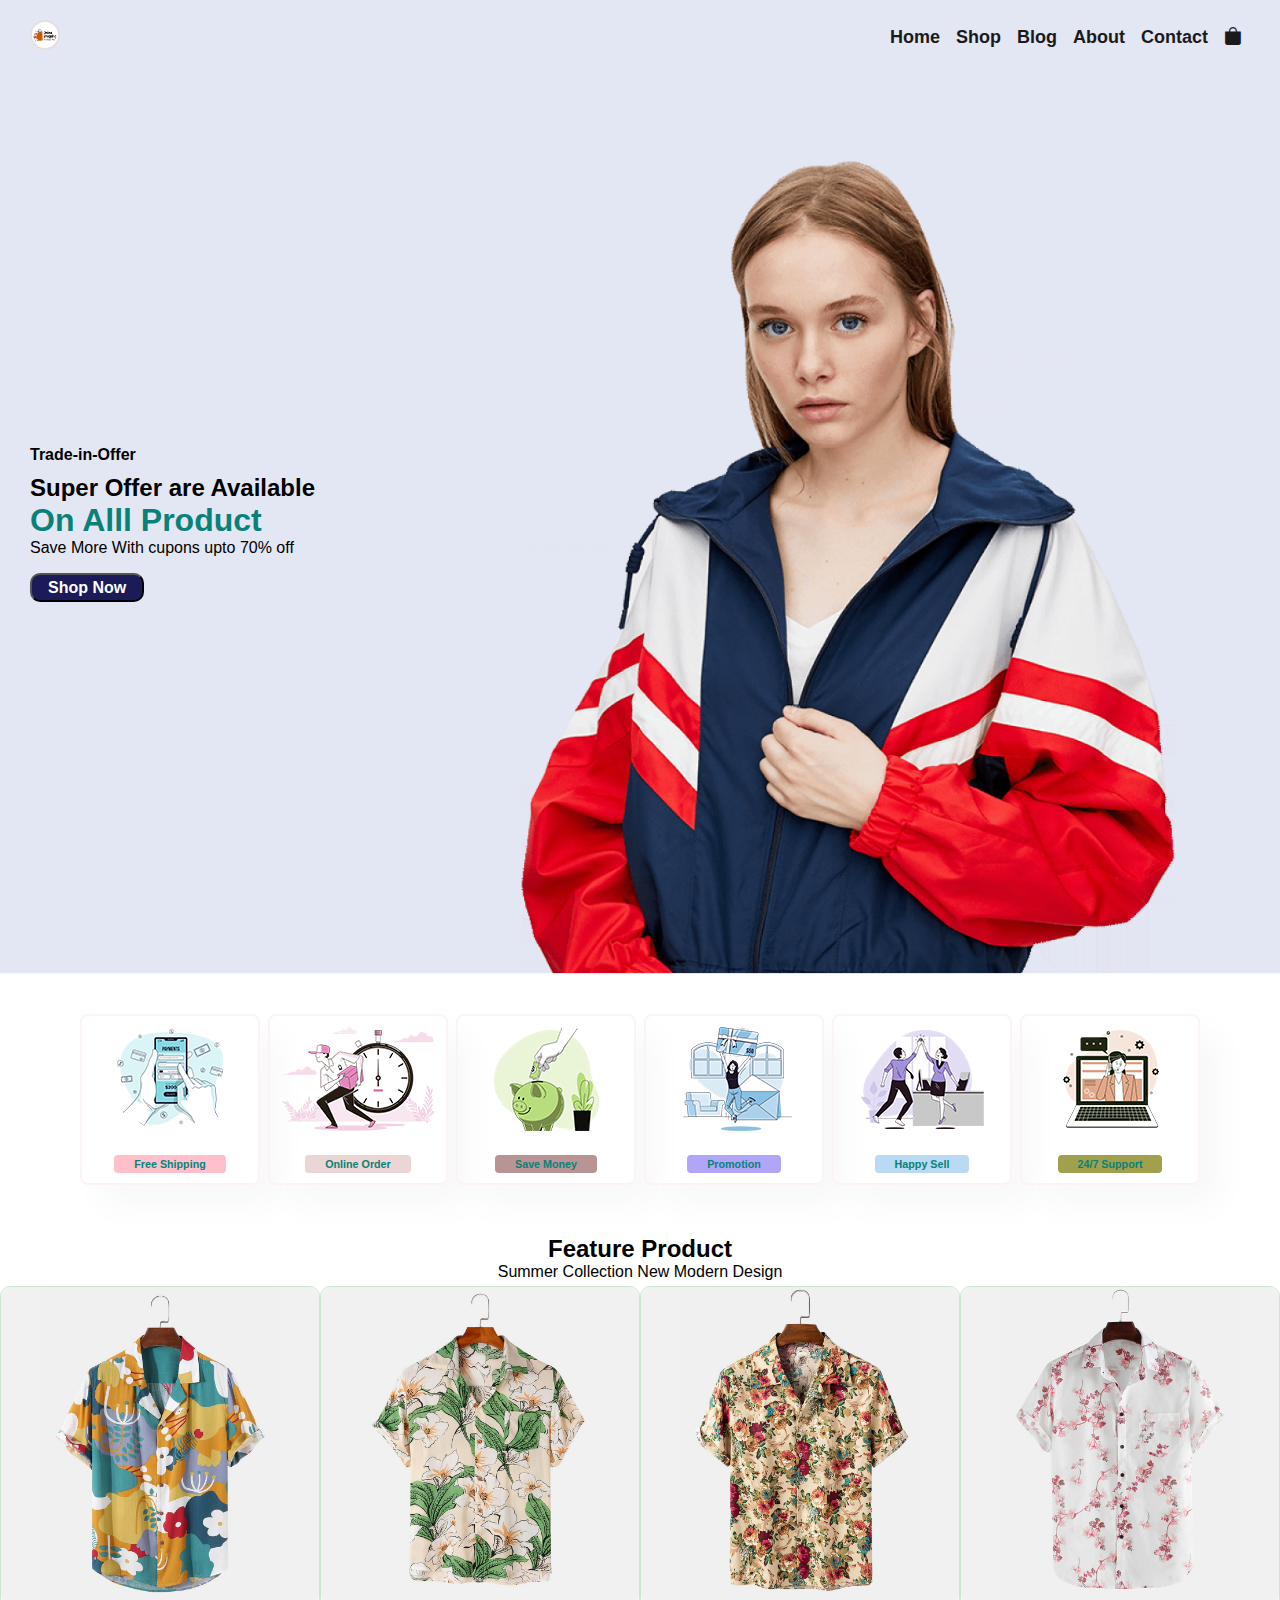
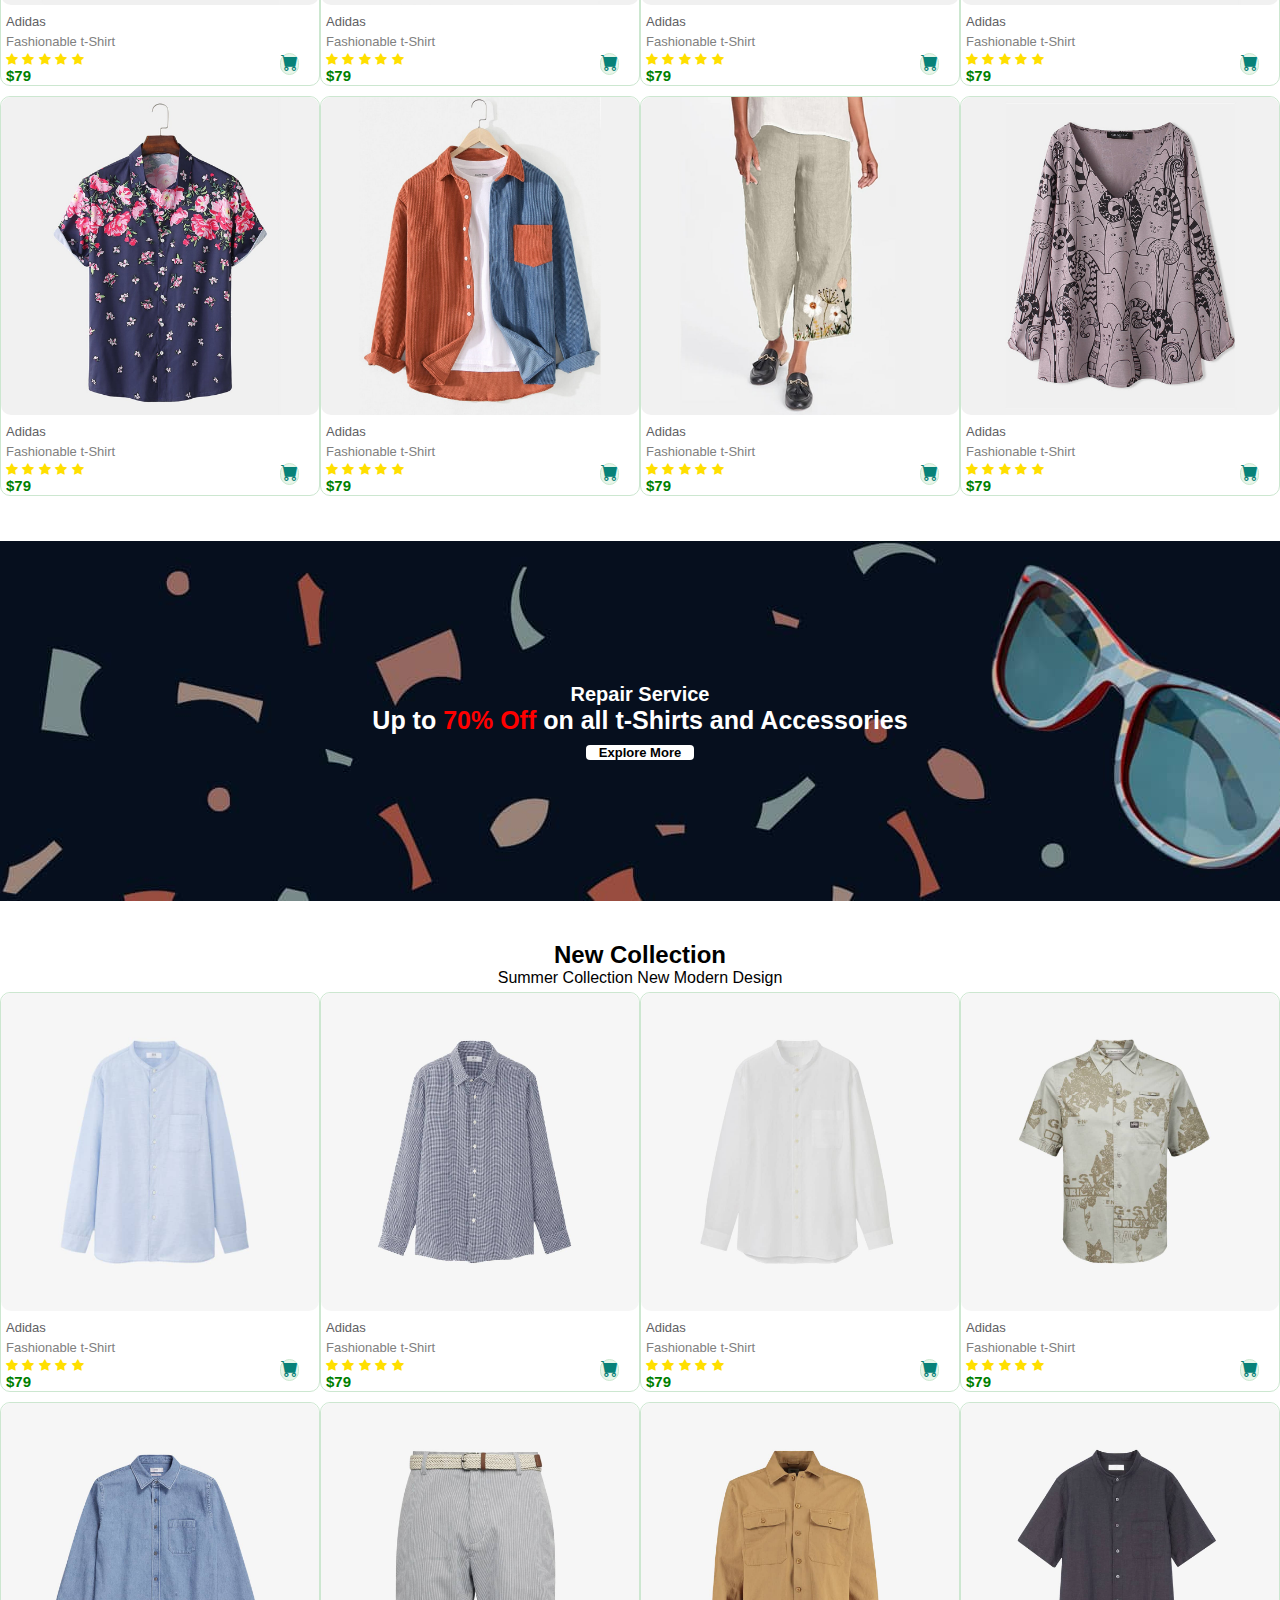
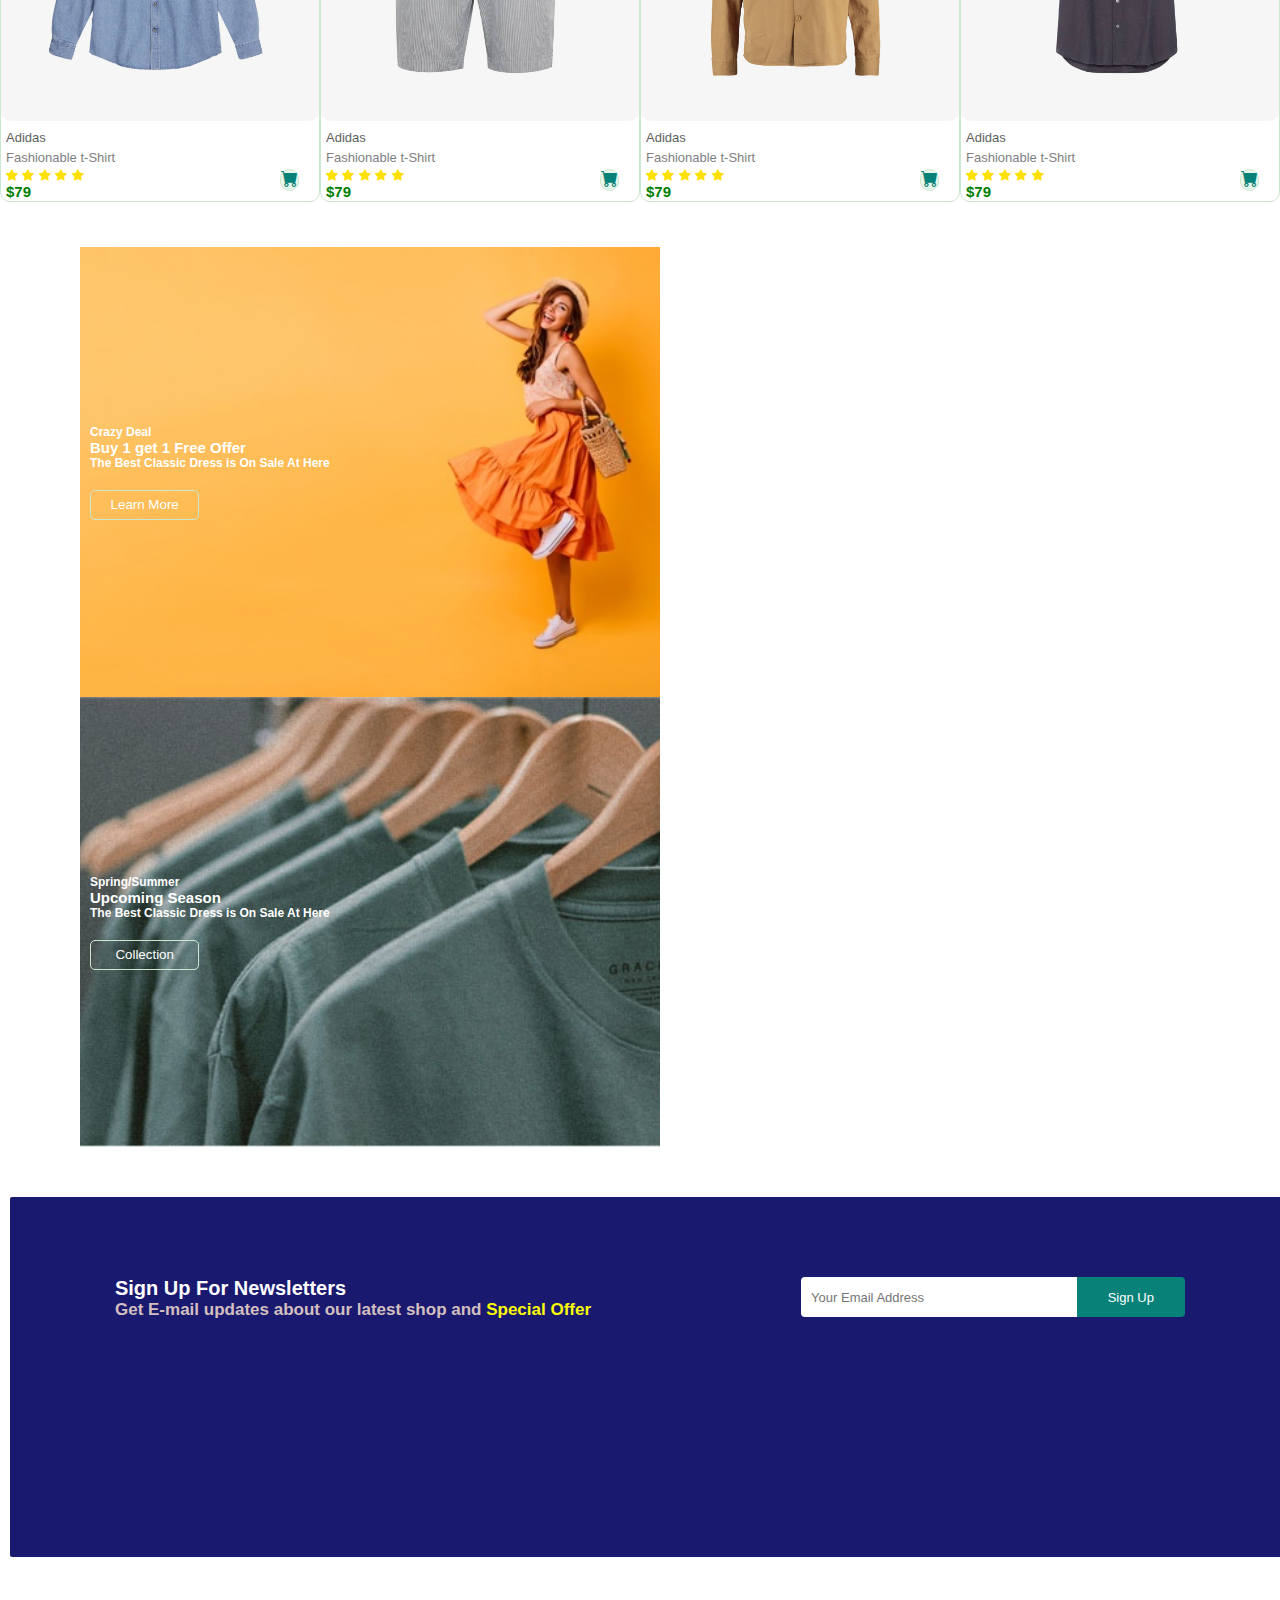
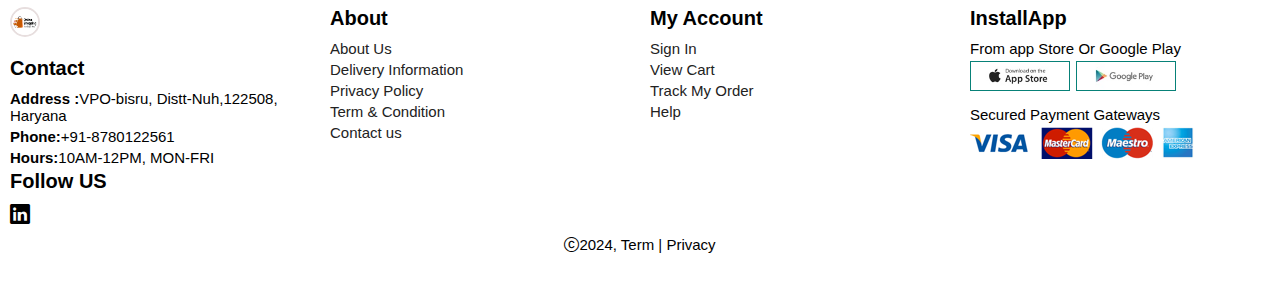
<file: index.html>
<!DOCTYPE html>
<html lang="en">

<head>
    <meta charset="UTF-8">
    <meta name="viewport" content="width=device-width, initial-scale=1.0">
    <title>My Ecommerce Website</title>
    <link rel="stylesheet" href="https://cdn.jsdelivr.net/npm/bootstrap-icons@1.11.3/font/bootstrap-icons.min.css">

    <link rel="stylesheet" href="style.css">

</head>

<body>
    <section id="header">
        <a href="#"><img id="logo" src="/img/logo.png.webp"></a>
        <div>
            <ul id="navbar">
                <li><a class="active" href="index.html">Home</a></li>
                <li><a href="shop.html">Shop</a></li>
                <li><a href="blog.html">Blog</a></li>
                <li><a href="about.html">About</a></li>
                <li><a href="contact.html">Contact</a></li>
                <li><a id="remov" href="cart.html"><i class="bi bi-bag-fill"></i></a></li>
                <a href="#"><i id ="close" class="bi bi-x"></i></a>
            </ul>
        </div>
        <div id="mobile">
            <a href="cart.html"><i class="bi bi-bag-fill"></i></a>
            <i id="bar" class="bi bi-list"></i>

        </div>
    </section>
    <section id="hero" class="hero-section">
        <h4>Trade-in-Offer</h4>
        <h2>Super Offer are Available</h2>
        <h1>On Alll Product</h2>
            <p>Save More With cupons upto 70% off</p>
            <button>Shop Now</button>

    </section>
    <section id="feature" class="section-p">
        <div class="fe-box">
            <img draggable="false" src="./img/feature/f1.png">
            <h6>Free Shipping</h6>
        </div>
        <div class="fe-box">
            <img  draggable="false" src="./img/feature/f2.png">
            <h6>Online Order</h6>
        </div>
        <div class="fe-box">
            <img  draggable="false" src="./img/feature/f3.png">
            <h6>Save Money</h6>
        </div>
        <div class="fe-box">
            <img  draggable="false" src="./img/feature/f4.png">
            <h6>Promotion</h6>
        </div>
        <div class="fe-box">
            <img  draggable="false" src="./img/feature/f5.png">
            <h6>Happy Sell</h6>
        </div>
        <div class="fe-box">
            <img  draggable="false" src="./img/feature/f6.png">
            <h6>24/7 Support</h6>
        </div>



    </section>
    <section id="product1" class="sectin-p">
        <h2>Feature Product</h2>
        <p>Summer Collection New Modern Design</p>
        <div class="pro-main">
            <div class="temp">
                <div class="prod1">
                    <img draggable="false" src="./img/product/f1.jpg" onclick="window.location.href='singleProduct.html';">
                    <h6>Adidas</h6>
                    <p>Fashionable t-Shirt</p>
                    <div class="star">
                        <i class="bi bi-star-fill"></i>
                        <i class="bi bi-star-fill"></i>
                        <i class="bi bi-star-fill"></i>
                        <i class="bi bi-star-fill"></i>
                        <i class="bi bi-star-fill"></i>
                    </div>
                    <span>$79</span>

                </div>
                <a href="#"><i class="bi bi-cart-fill cart"></i></a>
            </div>
            <div class="temp">
                <div class="prod1">
                    <img draggable="false" src="./img/product/f2.jpg">
                    <h6>Adidas</h6>
                    <p>Fashionable t-Shirt</p>
                    <div class="star">
                        <i class="bi bi-star-fill"></i>
                        <i class="bi bi-star-fill"></i>
                        <i class="bi bi-star-fill"></i>
                        <i class="bi bi-star-fill"></i>
                        <i class="bi bi-star-fill"></i>
                    </div>
                    <span>$79</span>

                </div>
                <a href="#"><i class="bi bi-cart-fill cart"></i></a>
            </div>
            <div class="temp">
                <div class="prod1">
                    <img draggable="false" src="./img/product/f3.jpg">
                    <h6>Adidas</h6>
                    <p>Fashionable t-Shirt</p>
                    <div class="star">
                        <i class="bi bi-star-fill"></i>
                        <i class="bi bi-star-fill"></i>
                        <i class="bi bi-star-fill"></i>
                        <i class="bi bi-star-fill"></i>
                        <i class="bi bi-star-fill"></i>
                    </div>
                    <span>$79</span>

                </div>
                <a href="#"><i class="bi bi-cart-fill cart"></i></a>
            </div>
            <div class="temp">
                <div class="prod1">
                    <img draggable="false" src="./img/product/f4.jpg">
                    <h6>Adidas</h6>
                    <p>Fashionable t-Shirt</p>
                    <div class="star">
                        <i class="bi bi-star-fill"></i>
                        <i class="bi bi-star-fill"></i>
                        <i class="bi bi-star-fill"></i>
                        <i class="bi bi-star-fill"></i>
                        <i class="bi bi-star-fill"></i>
                    </div>
                    <span>$79</span>

                </div>
                <a href="#"><i class="bi bi-cart-fill cart"></i></a>
            </div>
            <div class="temp">
                <div class="prod1">
                    <img draggable="false" src="./img/product/f5.jpg">
                    <h6>Adidas</h6>
                    <p>Fashionable t-Shirt</p>
                    <div class="star">
                        <i class="bi bi-star-fill"></i>
                        <i class="bi bi-star-fill"></i>
                        <i class="bi bi-star-fill"></i>
                        <i class="bi bi-star-fill"></i>
                        <i class="bi bi-star-fill"></i>
                    </div>
                    <span>$79</span>

                </div>
                <a href="#"><i class="bi bi-cart-fill cart"></i></a>
            </div>
            <div class="temp">
                <div class="prod1">
                    <img draggable="false" src="./img/product/f6.jpg">
                    <h6>Adidas</h6>
                    <p>Fashionable t-Shirt</p>
                    <div class="star">
                        <i class="bi bi-star-fill"></i>
                        <i class="bi bi-star-fill"></i>
                        <i class="bi bi-star-fill"></i>
                        <i class="bi bi-star-fill"></i>
                        <i class="bi bi-star-fill"></i>
                    </div>
                    <span>$79</span>

                </div>
                <a href="#"><i class="bi bi-cart-fill cart"></i></a>
            </div>
            <div class="temp">
                <div class="prod1">
                    <img draggable="false" src="./img/product/f7.jpg">
                    <h6>Adidas</h6>
                    <p>Fashionable t-Shirt</p>
                    <div class="star">
                        <i class="bi bi-star-fill"></i>
                        <i class="bi bi-star-fill"></i>
                        <i class="bi bi-star-fill"></i>
                        <i class="bi bi-star-fill"></i>
                        <i class="bi bi-star-fill"></i>
                    </div>
                    <span>$79</span>

                </div>
                <a href="#"><i class="bi bi-cart-fill cart"></i></a>
            </div>
            <div class="temp">
                <div class="prod1">
                    <img draggable="false" src="./img/product/f8.jpg">
                    <h6>Adidas</h6>
                    <p>Fashionable t-Shirt</p>
                    <div class="star">
                        <i class="bi bi-star-fill"></i>
                        <i class="bi bi-star-fill"></i>
                        <i class="bi bi-star-fill"></i>
                        <i class="bi bi-star-fill"></i>
                        <i class="bi bi-star-fill"></i>
                    </div>
                    <span>$79</span>

                </div>
                <a href="#"><i class="bi bi-cart-fill cart"></i></a>
            </div>
        </div>

    </section>
    <section id="banner" class="section-m">
        <h4>Repair Service</h4>
        <h2>Up to <span>70% Off</span> on all t-Shirts and Accessories</h2>
        <button style="color: black;" class="btn">Explore More</button>

    </section>
    <section id="product1">
        <h2>New Collection</h2>
        <p>Summer Collection New Modern Design</p>
        <div class="pro-main">
            <div class="temp">
                <div class="prod1">
                    <img draggable="false"  src="./img/product/n1.jpg">
                    <h6>Adidas</h6>
                    <p>Fashionable t-Shirt</p>
                    <div class="star">
                        <i class="bi bi-star-fill"></i>
                        <i class="bi bi-star-fill"></i>
                        <i class="bi bi-star-fill"></i>
                        <i class="bi bi-star-fill"></i>
                        <i class="bi bi-star-fill"></i>
                    </div>
                    <span>$79</span>

                </div>
                <a href="#"><i class="bi bi-cart-fill cart"></i></a>
            </div>
            <div class="temp">
                <div class="prod1">
                    <img draggable="false"  src="./img/product/n2.jpg">
                    <h6>Adidas</h6>
                    <p>Fashionable t-Shirt</p>
                    <div class="star">
                        <i class="bi bi-star-fill"></i>
                        <i class="bi bi-star-fill"></i>
                        <i class="bi bi-star-fill"></i>
                        <i class="bi bi-star-fill"></i>
                        <i class="bi bi-star-fill"></i>
                    </div>
                    <span>$79</span>

                </div>
                <a href="#"><i class="bi bi-cart-fill cart"></i></a>
            </div>
            <div class="temp">
                <div class="prod1">
                    <img draggable="false" src="./img/product/n3.jpg">
                    <h6>Adidas</h6>
                    <p>Fashionable t-Shirt</p>
                    <div class="star">
                        <i class="bi bi-star-fill"></i>
                        <i class="bi bi-star-fill"></i>
                        <i class="bi bi-star-fill"></i>
                        <i class="bi bi-star-fill"></i>
                        <i class="bi bi-star-fill"></i>
                    </div>
                    <span>$79</span>

                </div>
                <a href="#"><i class="bi bi-cart-fill cart"></i></a>
            </div>
            <div class="temp">
                <div class="prod1">
                    <img draggable="false"  src="./img/product/n4.jpg">
                    <h6>Adidas</h6>
                    <p>Fashionable t-Shirt</p>
                    <div class="star">
                        <i class="bi bi-star-fill"></i>
                        <i class="bi bi-star-fill"></i>
                        <i class="bi bi-star-fill"></i>
                        <i class="bi bi-star-fill"></i>
                        <i class="bi bi-star-fill"></i>
                    </div>
                    <span>$79</span>

                </div>
                <a href="#"><i class="bi bi-cart-fill cart"></i></a>
            </div>
            <div class="temp">
                <div class="prod1">
                    <img draggable="false"  src="./img/product/n5.jpg">
                    <h6>Adidas</h6>
                    <p>Fashionable t-Shirt</p>
                    <div class="star">
                        <i class="bi bi-star-fill"></i>
                        <i class="bi bi-star-fill"></i>
                        <i class="bi bi-star-fill"></i>
                        <i class="bi bi-star-fill"></i>
                        <i class="bi bi-star-fill"></i>
                    </div>
                    <span>$79</span>

                </div>
                <a href="#"><i class="bi bi-cart-fill cart"></i></a>
            </div>
            <div class="temp">
                <div class="prod1">
                    <img draggable="false"  src="./img/product/n6.jpg">
                    <h6>Adidas</h6>
                    <p>Fashionable t-Shirt</p>
                    <div class="star">
                        <i class="bi bi-star-fill"></i>
                        <i class="bi bi-star-fill"></i>
                        <i class="bi bi-star-fill"></i>
                        <i class="bi bi-star-fill"></i>
                        <i class="bi bi-star-fill"></i>
                    </div>
                    <span>$79</span>

                </div>
                <a href="#"><i class="bi bi-cart-fill cart"></i></a>
            </div>
            <div class="temp">
                <div class="prod1">
                    <img draggable="false"  src="./img/product/n7.jpg">
                    <h6>Adidas</h6>
                    <p>Fashionable t-Shirt</p>
                    <div class="star">
                        <i class="bi bi-star-fill"></i>
                        <i class="bi bi-star-fill"></i>
                        <i class="bi bi-star-fill"></i>
                        <i class="bi bi-star-fill"></i>
                        <i class="bi bi-star-fill"></i>
                    </div>
                    <span>$79</span>

                </div>
                <a href="#"><i class="bi bi-cart-fill cart"></i></a>
            </div>
            <div class="temp">
                <div class="prod1">
                    <img draggable="false" src="./img/product/n8.jpg">
                    <h6>Adidas</h6>
                    <p>Fashionable t-Shirt</p>
                    <div class="star">
                        <i class="bi bi-star-fill"></i>
                        <i class="bi bi-star-fill"></i>
                        <i class="bi bi-star-fill"></i>
                        <i class="bi bi-star-fill"></i>
                        <i class="bi bi-star-fill"></i>
                    </div>
                    <span>$79</span>

                </div>
                <a href="#"><i class="bi bi-cart-fill cart"></i></a>
            </div>
        </div>

    </section>
    <section id="sm-banner" class="section-p">
        <div class="banner-box">
            <h4>Crazy Deal</h4>
            <h1>Buy 1 get 1 Free Offer</h1>
            <p>The Best Classic Dress is On Sale At Here</p>
            <button>Learn More</button>

        </div>
        <div class="banner-box  banner-box2">
            <h4>Spring/Summer</h4>
            <h1>Upcoming Season</h1>
            <p>The Best Classic Dress is On Sale At Here</p>
            <button>Collection</button>

        </div>

    </section>
    <section id="newsletter" class="section-m">
        <div class="newstext">
            <h4>Sign Up For Newsletters</h4>
            <p>Get E-mail updates about our latest shop and <span>Special Offer</span></p>
        </div>
        <div class="form">
            <input type="email" placeholder="Your Email Address">
            <button>Sign Up</button>
        </div>


    </section>
    <footer class="section-m">
        <div class="col">
            <img class="logo" draggable="false" src="./img/logo.png.webp">
            <h4>Contact</h4>
            <p><strong>Address :</strong>VPO-bisru, Distt-Nuh,122508, Haryana</p>
            <p><strong>Phone:</strong>+91-8780122561</p>
            <p><strong>Hours:</strong>10AM-12PM, MON-FRI</p>
            <div class="follow">
                <h4>Follow US </h4>
                <div class="icon">
                    <i class="bi bi-linkedin"></i>
                </div>
            </div>
        </div>
        <div class="col">
            <h4>About</h4>
            <a href="#">About Us</a>
            <a href="#">Delivery Information</a>
            <a href="#">Privacy Policy</a>
            <a href="#">Term & Condition</a>
            <a href="#">Contact us</a>
        </div>
        <div class="col">
            <h4>My Account</h4>
            <a href="#">Sign In</a>
            <a href="#">View Cart</a>
            <a href="#">Track My Order</a>
            <a href="#">Help</a>

        </div>
        <div class="col">
            <h4>InstallApp</h4>
            <p>From app Store Or Google Play</p>
            <div class="row">
                <img draggable="false" src="./img/pay/app.jpg">
                <img src="./img/pay/play.jpg">
            </div>
            <p>Secured Payment Gateways</p>
            <img draggable="false" src="./img/pay/pay.png">


        </div>
        <div class="copyright">
            <p><i class="bi bi-c-circle"></i>2024, Term | Privacy</p>
        </div>
    </footer>


<script src="app.js"></script>
</body>

</html>
</file>
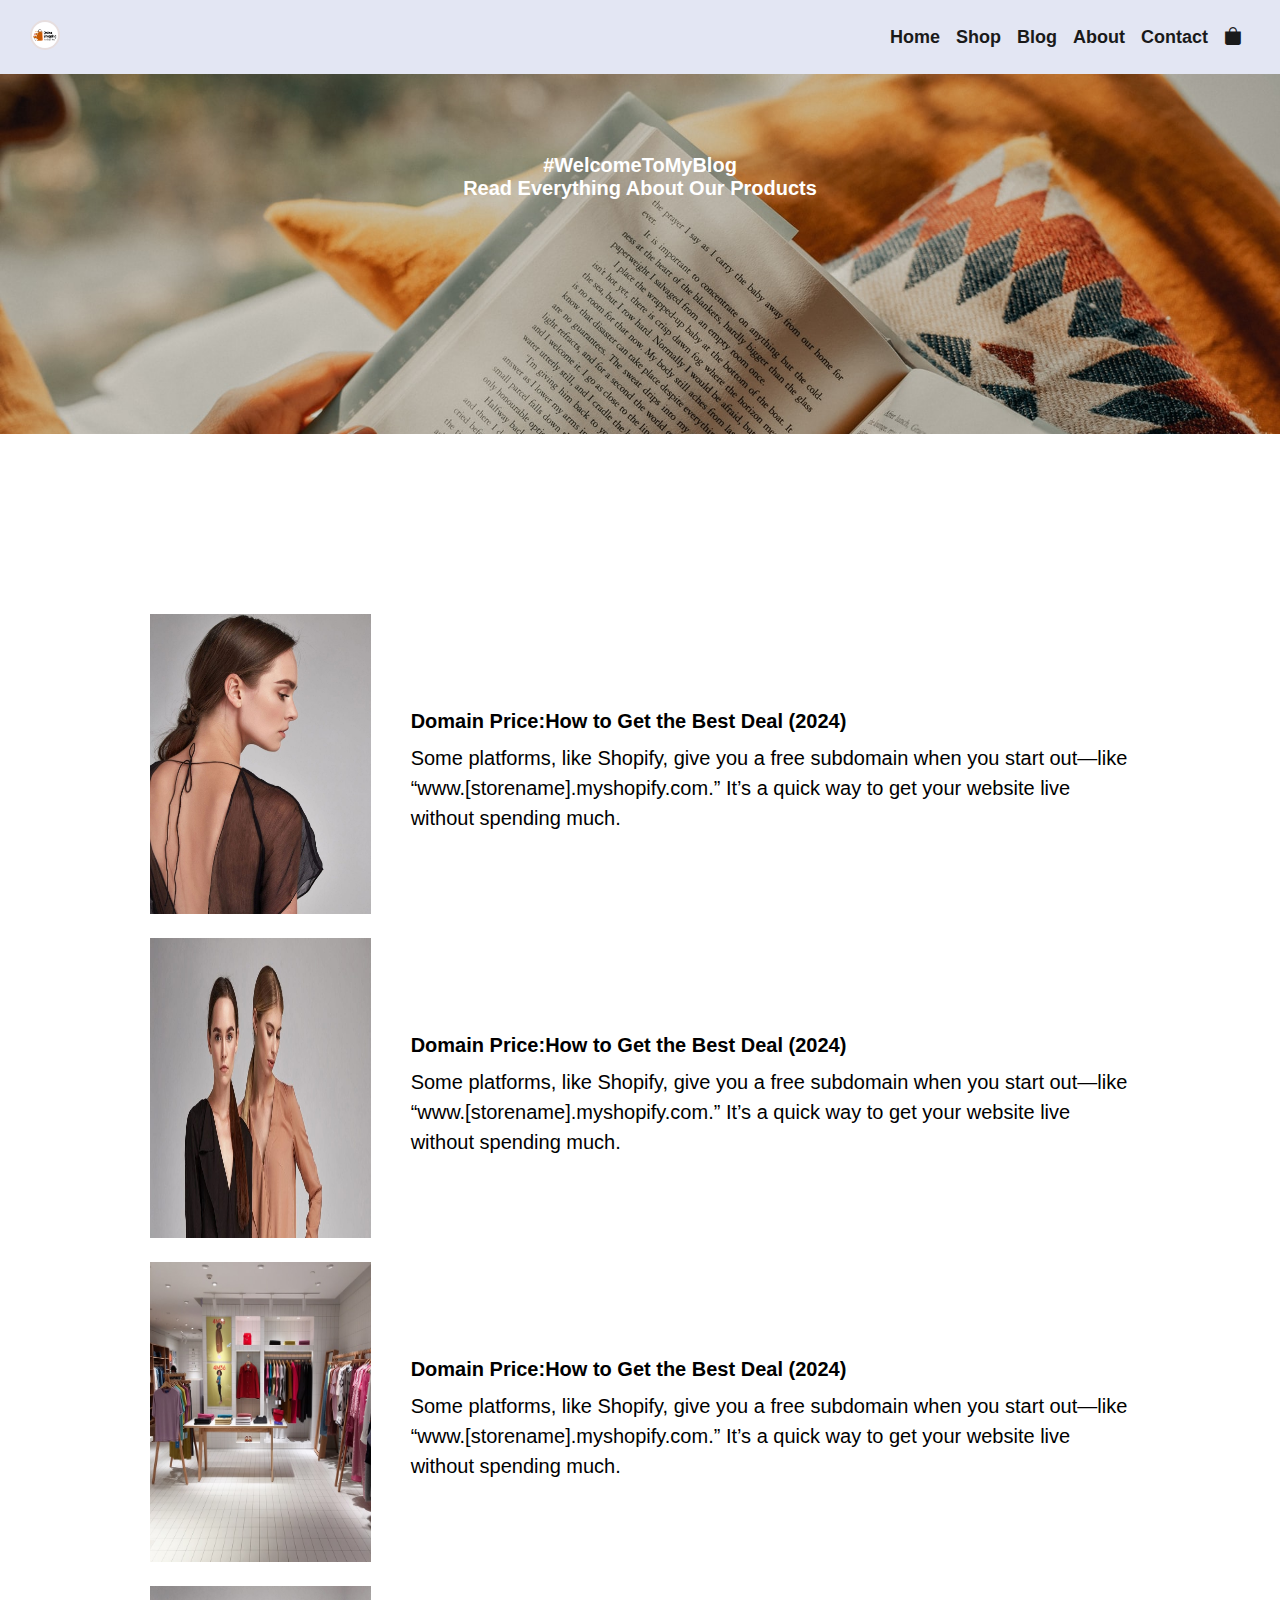
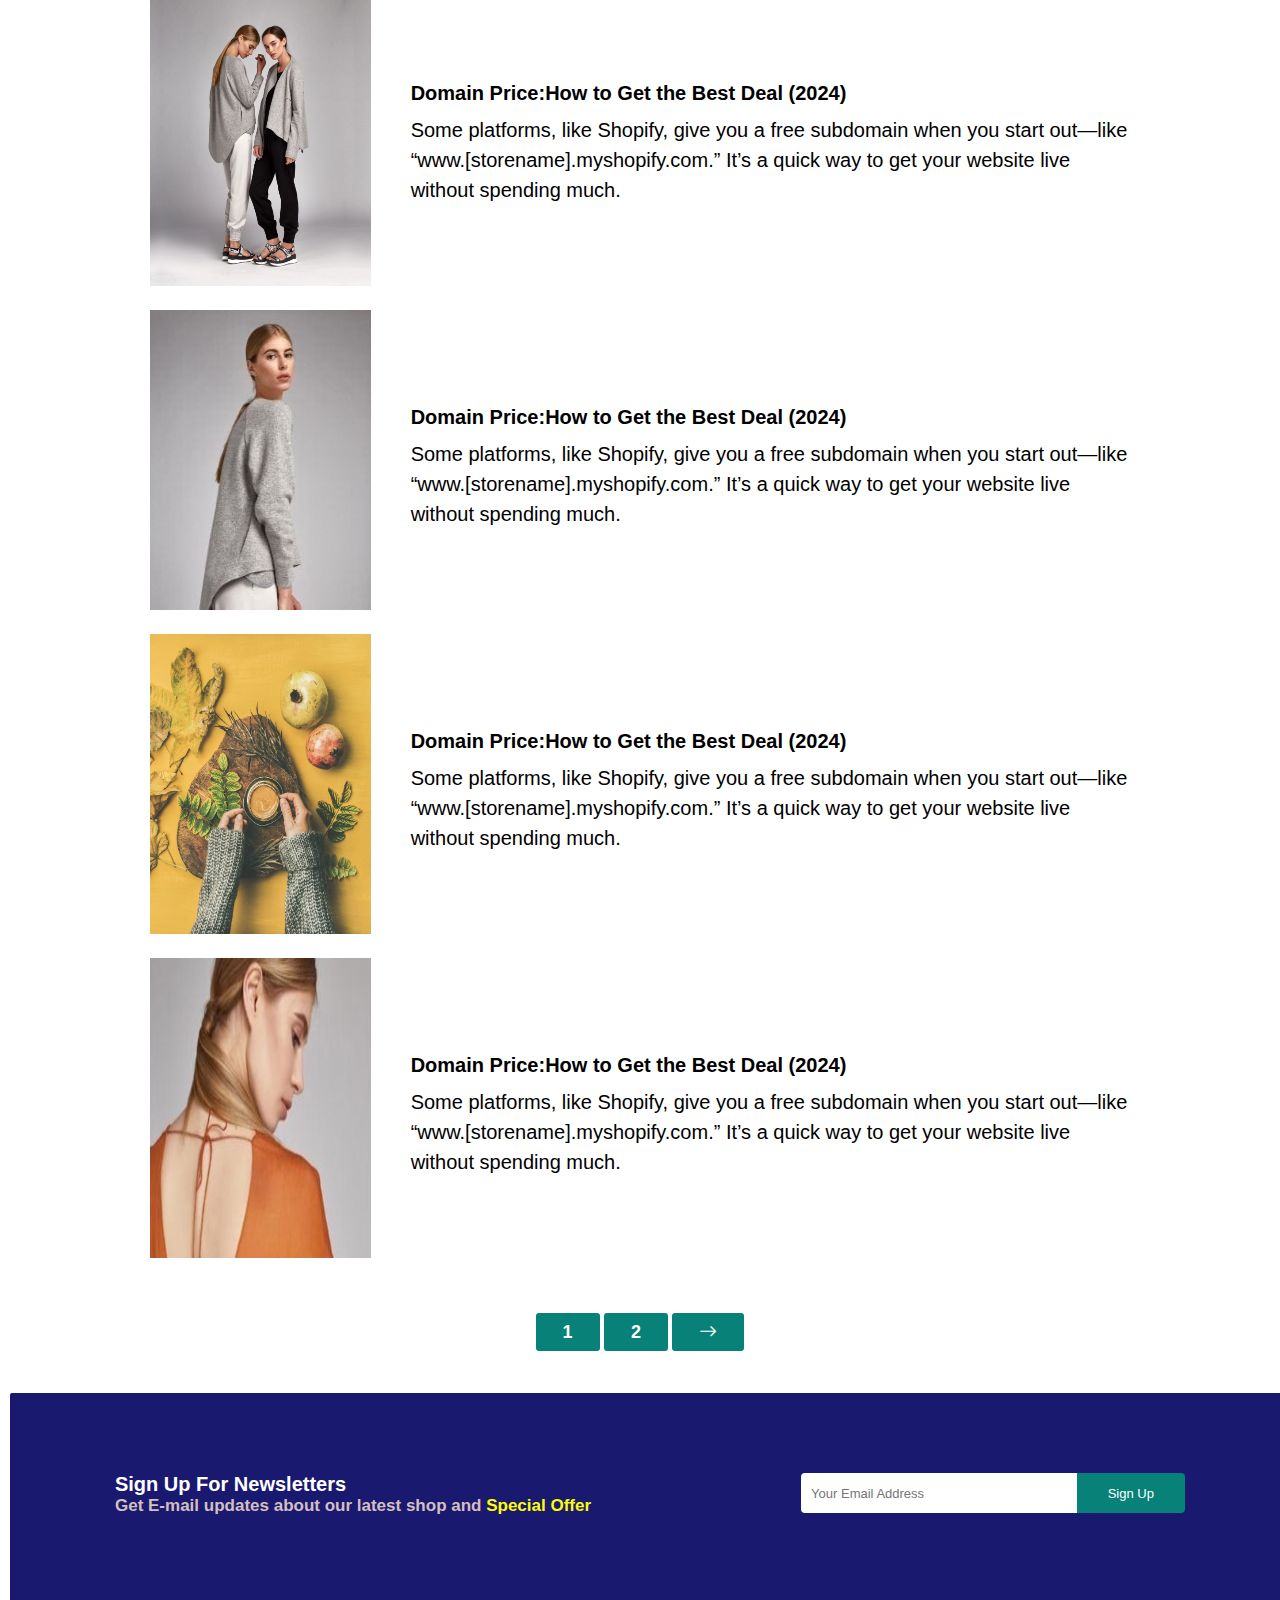
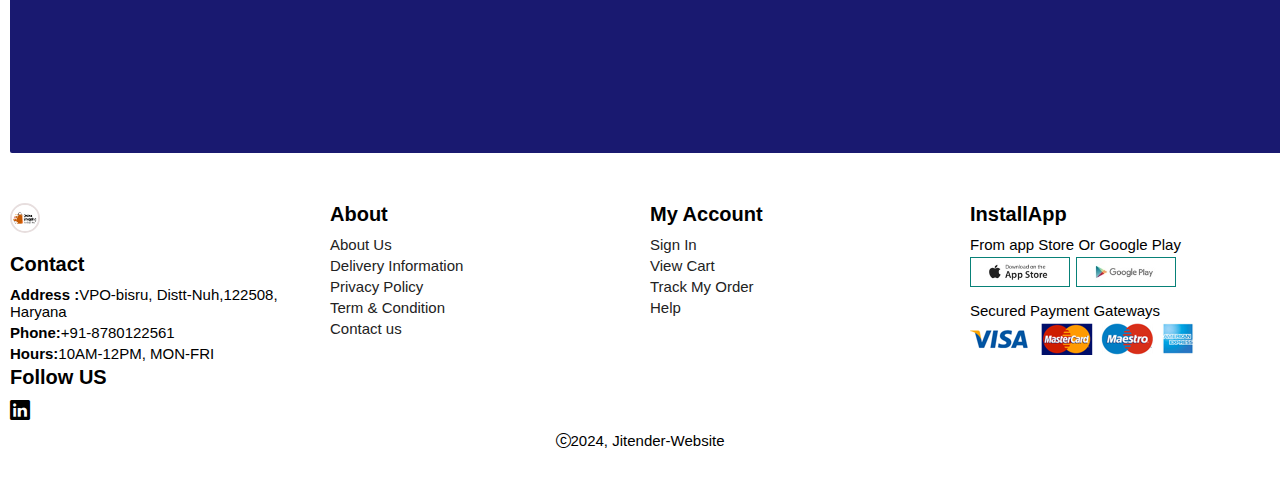
<file: blog.html>
<!DOCTYPE html>
<html lang="en">

<head>
    <meta charset="UTF-8">
    <meta name="viewport" content="width=device-width, initial-scale=1.0">
    <title>My Ecommerce Website</title>
    <link rel="stylesheet" href="https://cdn.jsdelivr.net/npm/bootstrap-icons@1.11.3/font/bootstrap-icons.min.css">

    <link rel="stylesheet" href="style.css">

</head>

<body>
    <section id="header">
        <a href="#"><img id="logo" src="/img/logo.png.webp"></a>
        <div>
            <ul id="navbar">
                <li><a class="active" href="index.html">Home</a></li>
                <li><a href="shop.html">Shop</a></li>
                <li><a href="blog.html">Blog</a></li>
                <li><a href="about.html">About</a></li>
                <li><a href="contact.html">Contact</a></li>
                <li><a id="remov" href="cart.html"><i class="bi bi-bag-fill"></i></a></li>
                <a href="#"><i id="close" class="bi bi-x"></i></a>
            </ul>
        </div>
        <div id="mobile">
            <a href="cart.html"><i class="bi bi-bag-fill"></i></a>
            <i id="bar" class="bi bi-list"></i>

        </div>
    </section>
    <section id="page-header" class="blog-header">
        <h2>#WelcomeToMyBlog</h2>
        <p>Read Everything About Our Products</p>
    </section>
    <section id="blog">
        <div class="blog-box">
            <div class="blogImg">
                <img draggable="false" src="./img/blog/b1.jpg">
            </div>
            <div class="blog-details">
                <h4>Domain Price:How to Get the Best Deal (2024)</h4>
                <p>Some platforms, like Shopify, give you a free subdomain when you start out—like “www.[storename].myshopify.com.” It’s a quick way to get your website live without spending much.</p>
            </div>

        </div>
        <div class="blog-box">
            <div class="blogImg">
                <img draggable="false" src="./img/blog/b2.jpg">
            </div>
            <div class="blog-details">
                <h4>Domain Price:How to Get the Best Deal (2024)</h4>
                <p>Some platforms, like Shopify, give you a free subdomain when you start out—like “www.[storename].myshopify.com.” It’s a quick way to get your website live without spending much.</p>
            </div>

        </div>
        <div class="blog-box">
            <div class="blogImg">
                <img draggable="false" src="./img/blog/b3.jpg">
            </div>
            <div class="blog-details">
                <h4>Domain Price:How to Get the Best Deal (2024)</h4>
                <p>Some platforms, like Shopify, give you a free subdomain when you start out—like “www.[storename].myshopify.com.” It’s a quick way to get your website live without spending much.</p>
            </div>

        </div>
        <div class="blog-box">
            <div class="blogImg">
                <img draggable="false" src="./img/blog/b4.jpg">
            </div>
            <div class="blog-details">
                <h4>Domain Price:How to Get the Best Deal (2024)</h4>
                <p>Some platforms, like Shopify, give you a free subdomain when you start out—like “www.[storename].myshopify.com.” It’s a quick way to get your website live without spending much.</p>
            </div>

        </div>
        <div class="blog-box">
            <div class="blogImg">
                <img draggable="false" src="./img/blog/b5.jpg">
            </div>
            <div class="blog-details">
                <h4>Domain Price:How to Get the Best Deal (2024)</h4>
                <p>Some platforms, like Shopify, give you a free subdomain when you start out—like “www.[storename].myshopify.com.” It’s a quick way to get your website live without spending much.</p>
            </div>

        </div>
        <div class="blog-box">
            <div class="blogImg">
                <img draggable="false" src="./img/blog/b6.jpg">
            </div>
            <div class="blog-details">
                <h4>Domain Price:How to Get the Best Deal (2024)</h4>
                <p>Some platforms, like Shopify, give you a free subdomain when you start out—like “www.[storename].myshopify.com.” It’s a quick way to get your website live without spending much.</p>
            </div>

        </div>
        <div class="blog-box">
            <div class="blogImg">
                <img draggable="false" src="./img/blog/b7.jpg">
            </div>
            <div class="blog-details">
                <h4>Domain Price:How to Get the Best Deal (2024)</h4>
                <p>Some platforms, like Shopify, give you a free subdomain when you start out—like “www.[storename].myshopify.com.” It’s a quick way to get your website live without spending much.</p>
            </div>

        </div>

    </section>


    <section id="pagination" class="section-p">
        <a href="#">1</a>
        <a href="#">2</a>
        <a href="#"><i class="bi bi-arrow-right"></i></a>

    </section>

    <section id="newsletter" class="section-m">
        <div class="newstext">
            <h4>Sign Up For Newsletters</h4>
            <p>Get E-mail updates about our latest shop and <span>Special Offer</span></p>
        </div>
        <div class="form">
            <input type="email" placeholder="Your Email Address">
            <button>Sign Up</button>
        </div>


    </section>
    <footer class="section-m">
        <div class="col">
            <img class="logo" src="./img/logo.png.webp">
            <h4>Contact</h4>
            <p><strong>Address :</strong>VPO-bisru, Distt-Nuh,122508, Haryana</p>
            <p><strong>Phone:</strong>+91-8780122561</p>
            <p><strong>Hours:</strong>10AM-12PM, MON-FRI</p>
            <div class="follow">
                <h4>Follow US </h4>
                <div class="icon">
                    <i class="bi bi-linkedin"></i>
                </div>
            </div>
        </div>
        <div class="col">
            <h4>About</h4>
            <a href="#">About Us</a>
            <a href="#">Delivery Information</a>
            <a href="#">Privacy Policy</a>
            <a href="#">Term & Condition</a>
            <a href="#">Contact us</a>
        </div>
        <div class="col">
            <h4>My Account</h4>
            <a href="#">Sign In</a>
            <a href="#">View Cart</a>
            <a href="#">Track My Order</a>
            <a href="#">Help</a>

        </div>
        <div class="col">
            <h4>InstallApp</h4>
            <p>From app Store Or Google Play</p>
            <div class="row">
                <img src="./img/pay/app.jpg">
                <img src="./img/pay/play.jpg">
            </div>
            <p>Secured Payment Gateways</p>
            <img src="./img/pay/pay.png">


        </div>
        <div class="copyright">
            <p><i class="bi bi-c-circle"></i>2024, Jitender-Website</p>
        </div>
    </footer>


    <script src="app.js"></script>
</body>

</html>
</file>
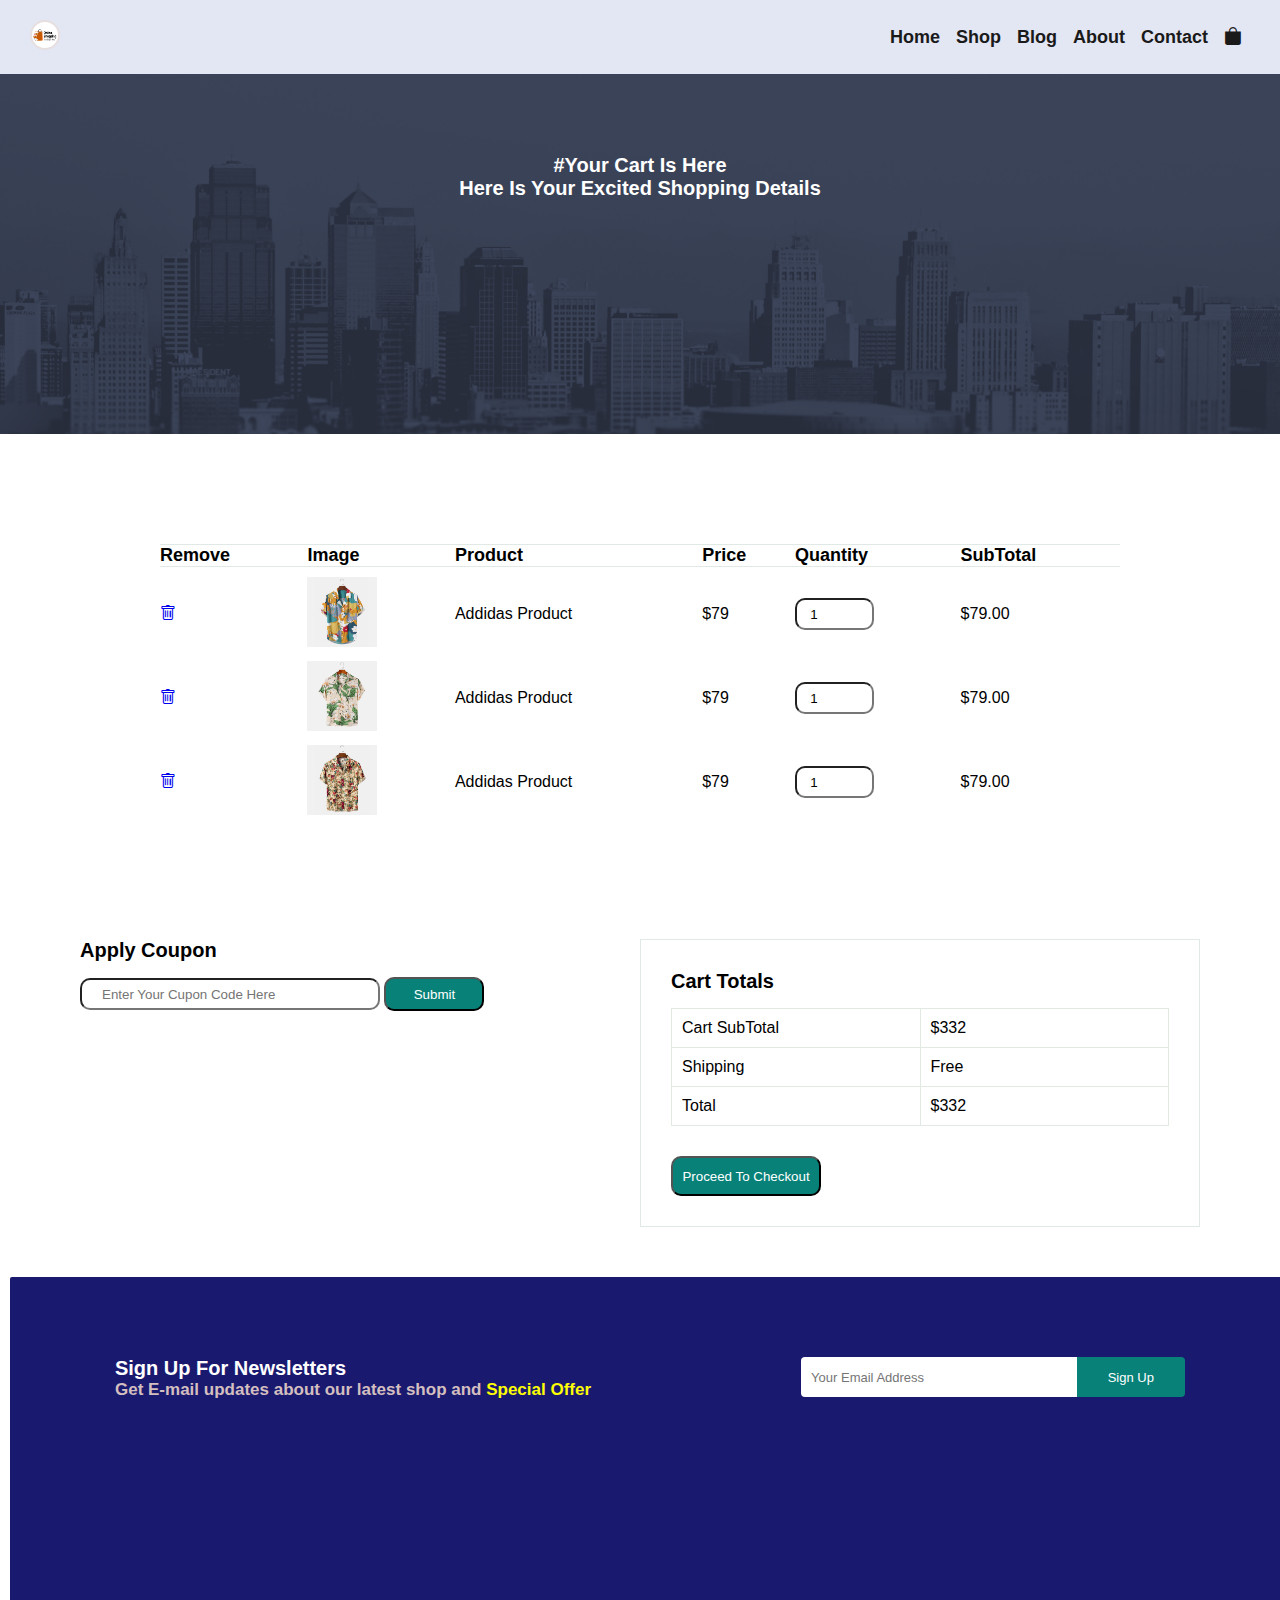
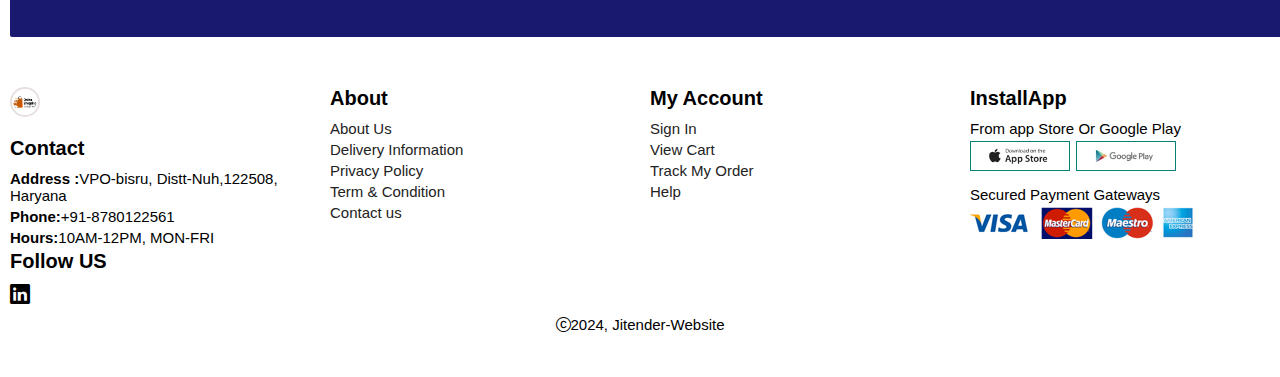
<file: cart.html>
<!DOCTYPE html>
<html lang="en">

<head>
    <meta charset="UTF-8">
    <meta name="viewport" content="width=device-width, initial-scale=1.0">
    <title>My Ecommerce Website</title>
    <link rel="stylesheet" href="https://cdn.jsdelivr.net/npm/bootstrap-icons@1.11.3/font/bootstrap-icons.min.css">

    <link rel="stylesheet" href="style.css">

</head>

<body>
    <section id="header">
        <a href="#"><img id="logo" src="/img/logo.png.webp"></a>
        <div>
            <ul id="navbar">
                <li><a class="active" href="index.html">Home</a></li>
                <li><a href="shop.html">Shop</a></li>
                <li><a href="blog.html">Blog</a></li>
                <li><a href="about.html">About</a></li>
                <li><a href="contact.html">Contact</a></li>
                <li><a id="remov" href="cart.html"><i class="bi bi-bag-fill"></i></a></li>
                <a href="#"><i id="close" class="bi bi-x"></i></a>
            </ul>
        </div>
        <div id="mobile">
            <a href="cart.html"><i class="bi bi-bag-fill"></i></a>
            <i id="bar" class="bi bi-list"></i>

        </div>
    </section>
    <section id="page-header" class="about-header">
        <h2>#Your Cart Is Here</h2>
        <p>Here Is Your Excited Shopping Details</p>
    </section>
    <section id="cart" class="section-p">
        <section id="cart" class="section-p">
            <table width="100%">
                <thead>
                    <tr>
                        <td>Remove</td>
                        <td>Image</td>
                        <td>Product</td>
                        <td>Price</td>
                        <td>Quantity</td>
                        <td>SubTotal</td>
                    </tr>
                </thead>
                <tbody id="cart-items">
                    <tr>
                        <td><a href="#" class="remove-item"><i class="bi bi-trash"></i></a></td>
                        <td><img src="./img/product/f1.jpg"></td>
                        <td>Addidas Product</td>
                        <td class="price">$79</td>
                        <td><input type="number" class="quantity" min="1" max="10" value="1"></td>
                        <td class="subtotal">$79</td>
                    </tr>
                    <tr>
                        <td><a href="#" class="remove-item"><i class="bi bi-trash"></i></a></td>
                        <td><img src="./img/product/f2.jpg"></td>
                        <td>Addidas Product</td>
                        <td class="price">$79</td>
                        <td><input type="number" class="quantity" min="1" max="10" value="1"></td>
                        <td class="subtotal">$79</td>
                    </tr>
                    <tr>
                        <td><a href="#" class="remove-item"><i class="bi bi-trash"></i></a></td>
                        <td><img src="./img/product/f3.jpg"></td>
                        <td>Addidas Product</td>
                        <td class="price">$79</td>
                        <td><input type="number" class="quantity" min="1" max="10" value="1"></td>
                        <td class="subtotal">$79</td>
                    </tr>
                </tbody>
            </table>
        </section>
        

    </section>
    <section id="cart-add" class="section-p">
        <div id="coupon">
            <h3>Apply Coupon</h3>
            <div>
                <input type="text" placeholder="Enter Your Cupon Code Here">
                <button>Submit</button>
            </div>

        </div>
        <div id="subTotel">
            <h3>Cart Totals</h3>
            <table>
                <tr>
                    <td>Cart SubTotal</td>
                    <td>$332</td>
                </tr>
                <tr>
                    <td>Shipping</td>
                    <td>Free</td>
                </tr>
                <tr>
                    <td>Total</td>
                    <td>$332</td>
                </tr>
            </table>
            <button class="b">Proceed To Checkout</button>
        </div>

    </section>
    <section id="newsletter" class="section-m">
        <div class="newstext">
            <h4>Sign Up For Newsletters</h4>
            <p>Get E-mail updates about our latest shop and <span>Special Offer</span></p>
        </div>
        <div class="form">
            <input type="email" placeholder="Your Email Address">
            <button>Sign Up</button>
        </div>


    </section>
    <footer class="section-m">
        <div class="col">
            <img class="logo" src="./img/logo.png.webp">
            <h4>Contact</h4>
            <p><strong>Address :</strong>VPO-bisru, Distt-Nuh,122508, Haryana</p>
            <p><strong>Phone:</strong>+91-8780122561</p>
            <p><strong>Hours:</strong>10AM-12PM, MON-FRI</p>
            <div class="follow">
                <h4>Follow US </h4>
                <div class="icon">
                    <i class="bi bi-linkedin"></i>
                </div>
            </div>
        </div>
        <div class="col">
            <h4>About</h4>
            <a href="#">About Us</a>
            <a href="#">Delivery Information</a>
            <a href="#">Privacy Policy</a>
            <a href="#">Term & Condition</a>
            <a href="#">Contact us</a>
        </div>
        <div class="col">
            <h4>My Account</h4>
            <a href="#">Sign In</a>
            <a href="#">View Cart</a>
            <a href="#">Track My Order</a>
            <a href="#">Help</a>

        </div>
        <div class="col">
            <h4>InstallApp</h4>
            <p>From app Store Or Google Play</p>
            <div class="row">
                <img src="./img/pay/app.jpg">
                <img src="./img/pay/play.jpg">
            </div>
            <p>Secured Payment Gateways</p>
            <img src="./img/pay/pay.png">


        </div>
        <div class="copyright">
            <p><i class="bi bi-c-circle"></i>2024, Jitender-Website</p>
        </div>
    </footer>

    <script src="cart.js"></script>

    <script src="app.js"></script>
</body>

</html>
</file>
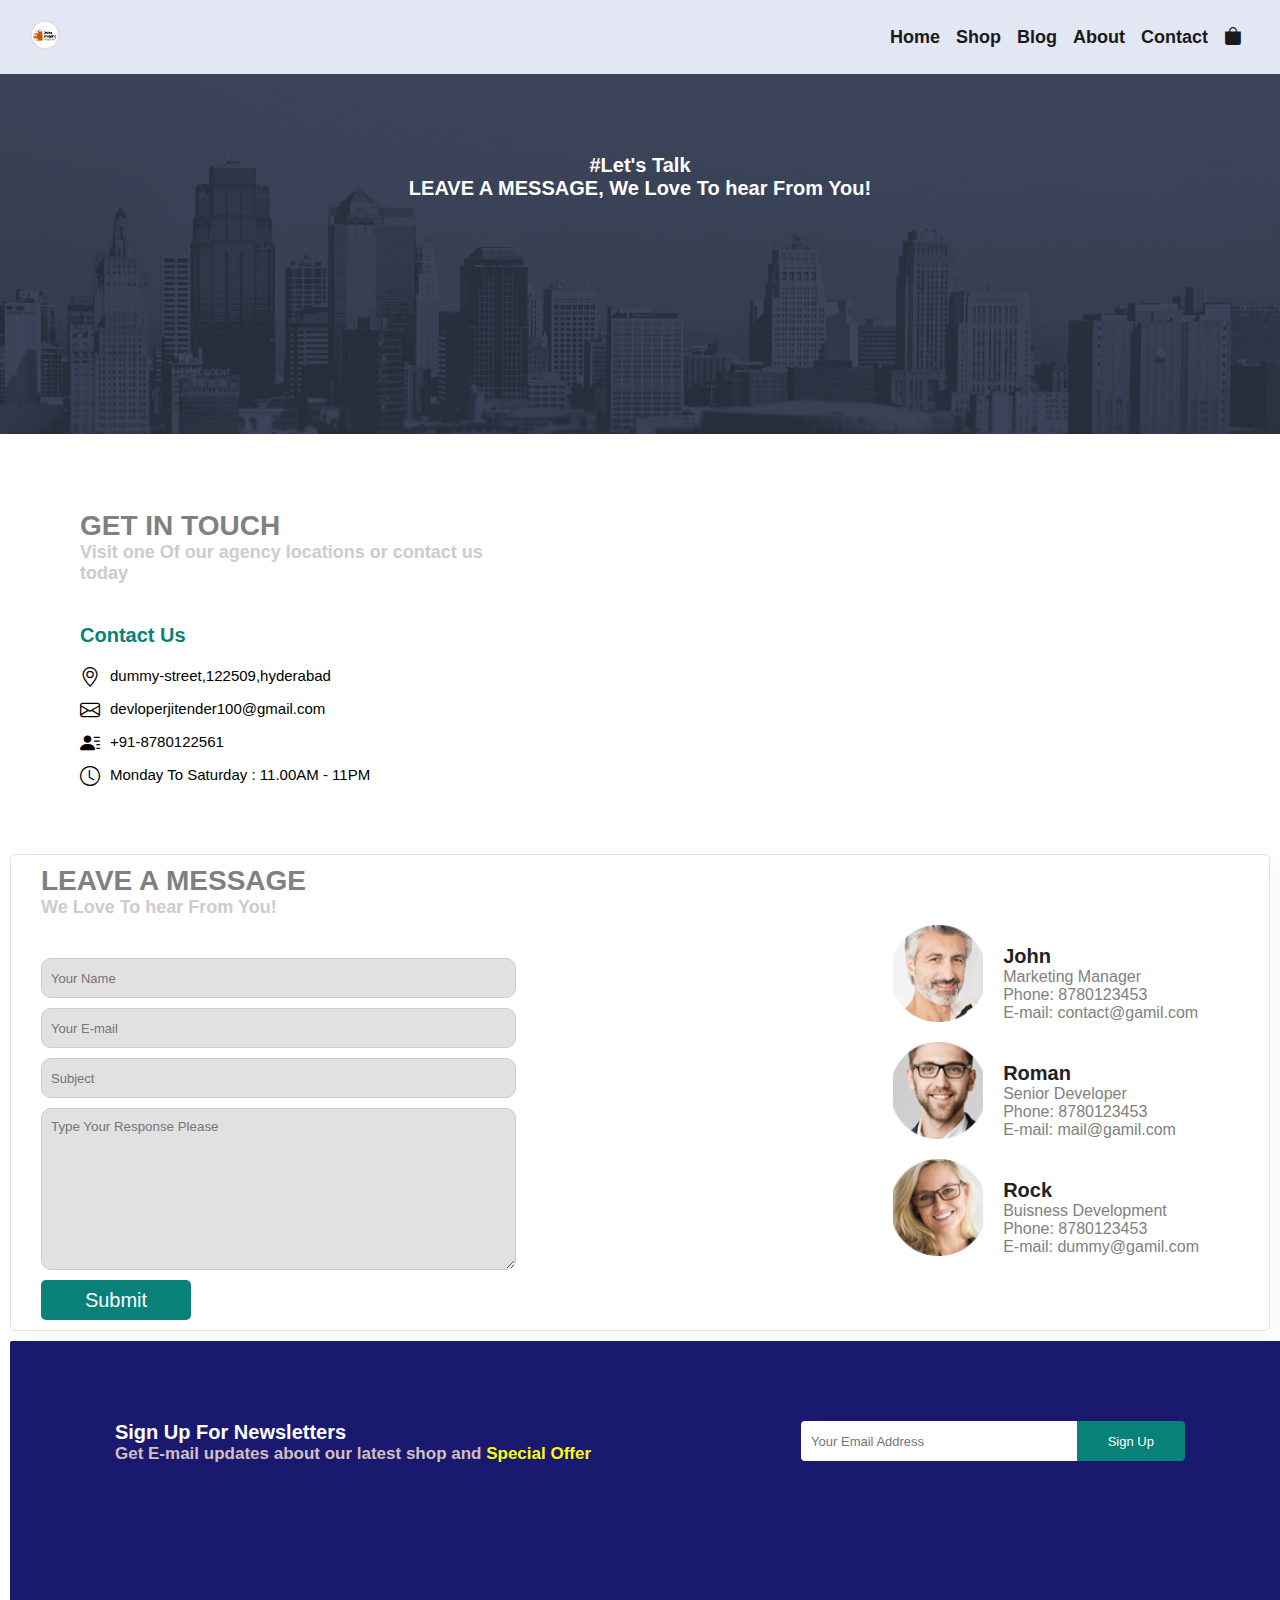
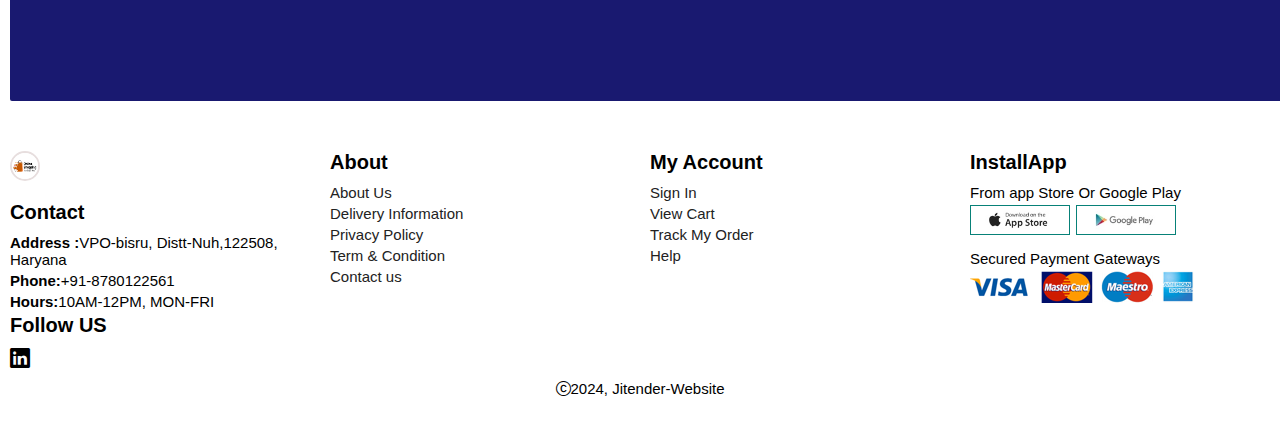
<file: contact.html>
<!DOCTYPE html>
<html lang="en">

<head>
    <meta charset="UTF-8">
    <meta name="viewport" content="width=device-width, initial-scale=1.0">
    <title>My Ecommerce Website</title>
    <link rel="stylesheet" href="https://cdn.jsdelivr.net/npm/bootstrap-icons@1.11.3/font/bootstrap-icons.min.css">

    <link rel="stylesheet" href="style.css">

</head>

<body>
    <section id="header">
        <a href="#"><img id="logo" src="/img/logo.png.webp"></a>
        <div>
            <ul id="navbar">
                <li><a class="active" href="index.html">Home</a></li>
                <li><a href="shop.html">Shop</a></li>
                <li><a href="blog.html">Blog</a></li>
                <li><a href="about.html">About</a></li>
                <li><a href="contact.html">Contact</a></li>
                <li><a id="remov" href="cart.html"><i class="bi bi-bag-fill"></i></a></li>
                <a href="#"><i id="close" class="bi bi-x"></i></a>
            </ul>
        </div>
        <div id="mobile">
            <a href="cart.html"><i class="bi bi-bag-fill"></i></a>
            <i id="bar" class="bi bi-list"></i>

        </div>
    </section>
    <section id="page-header" class="about-header">
        <h2>#Let's Talk</h2>
        <p>LEAVE A MESSAGE, We Love To hear From You!</p>
    </section>
    <section id="contact-details" class="section-p">
        <div class="details">
            <span>GET IN TOUCH</span>
            <h2>Visit one Of our agency locations or contact us today </h2>
            <h3>Contact Us</h3>
            <div>
                <li>
                    <i class="bi bi-geo-alt"></i>
                    <p>dummy-street,122509,hyderabad</p>
                </li>
            </div>
            <div>
                <li>
                    <i class="bi bi-envelope"></i>
                    <p>devloperjitender100@gmail.com</p>
                </li>
            </div>
            <div>
                <li>
                    <i class="bi bi-person-lines-fill"></i>
                    <p>+91-8780122561</p>
                </li>
            </div>
            <div>
                <li>
                    <i class="bi bi-clock"></i>
                    <p>Monday To Saturday : 11.00AM - 11PM</p>
                </li>
            </div>

        </div>
        <div class="map">
            <iframe
                src="https://www.google.com/maps/embed?pb=!1m18!1m12!1m3!1d3806.482039331044!2d78.36437497421072!3d17.436627601386547!2m3!1f0!2f0!3f0!3m2!1i1024!2i768!4f13.1!3m3!1m2!1s0x3bcb93dde99389b7%3A0x9fa27c4050405510!2sPronix%20IT%20Solutions%20Pvt%20Ltd!5e0!3m2!1sen!2sin!4v1724940454971!5m2!1sen!2sin"
                width="600" height="450" style="border:0;" allowfullscreen="" loading="lazy"
                referrerpolicy="no-referrer-when-downgrade"></iframe>
        </div>

    </section>
    <section id="form-details">
        <div class="userInput">
            <span>LEAVE A MESSAGE</span>
            <h2> We Love To hear From You!</h2>
            <form class="form">
                <input type="Text" placeholder="Your Name" required>
                <input type="email" placeholder="Your E-mail">
                <input type="Text" placeholder="Subject" required>
                <textarea cols="30" rows="10" placeholder="Type Your Response Please" style="padding-top: 10px;"></textarea>
                <button>Submit</button>
            </form>
        </div>
        <div class="people">
            <div>
                <img src="./img/people/1.png">
                <p><span>John</span> Marketing Manager <br>Phone: 8780123453<br>E-mail: contact@gamil.com</p>
            </div>
            <div>
                <img src="./img/people/2.png">
                <p><span>Roman</span> Senior Developer <br>Phone: 8780123453<br>E-mail: mail@gamil.com</p>
            </div>
            <div>
                <img src="./img/people/3.png">
                <p><span>Rock</span> Buisness Development <br>Phone: 8780123453<br>E-mail: dummy@gamil.com</p>
            </div>
        </div>

    </section>
    <section id="newsletter" class="section-m">
        <div class="newstext">
            <h4>Sign Up For Newsletters</h4>
            <p>Get E-mail updates about our latest shop and <span>Special Offer</span></p>
        </div>
        <div class="form">
            <input type="email" placeholder="Your Email Address">
            <button>Sign Up</button>
        </div>


    </section>
    <footer class="section-m">
        <div class="col">
            <img class="logo" src="./img/logo.png.webp">
            <h4>Contact</h4>
            <p><strong>Address :</strong>VPO-bisru, Distt-Nuh,122508, Haryana</p>
            <p><strong>Phone:</strong>+91-8780122561</p>
            <p><strong>Hours:</strong>10AM-12PM, MON-FRI</p>
            <div class="follow">
                <h4>Follow US </h4>
                <div class="icon">
                    <i class="bi bi-linkedin"></i>
                </div>
            </div>
        </div>
        <div class="col">
            <h4>About</h4>
            <a href="#">About Us</a>
            <a href="#">Delivery Information</a>
            <a href="#">Privacy Policy</a>
            <a href="#">Term & Condition</a>
            <a href="#">Contact us</a>
        </div>
        <div class="col">
            <h4>My Account</h4>
            <a href="#">Sign In</a>
            <a href="#">View Cart</a>
            <a href="#">Track My Order</a>
            <a href="#">Help</a>

        </div>
        <div class="col">
            <h4>InstallApp</h4>
            <p>From app Store Or Google Play</p>
            <div class="row">
                <img src="./img/pay/app.jpg">
                <img src="./img/pay/play.jpg">
            </div>
            <p>Secured Payment Gateways</p>
            <img src="./img/pay/pay.png">


        </div>
        <div class="copyright">
            <p><i class="bi bi-c-circle"></i>2024, Jitender-Website</p>
        </div>
    </footer>


    <script src="app.js"></script>
</body>

</html>
</file>
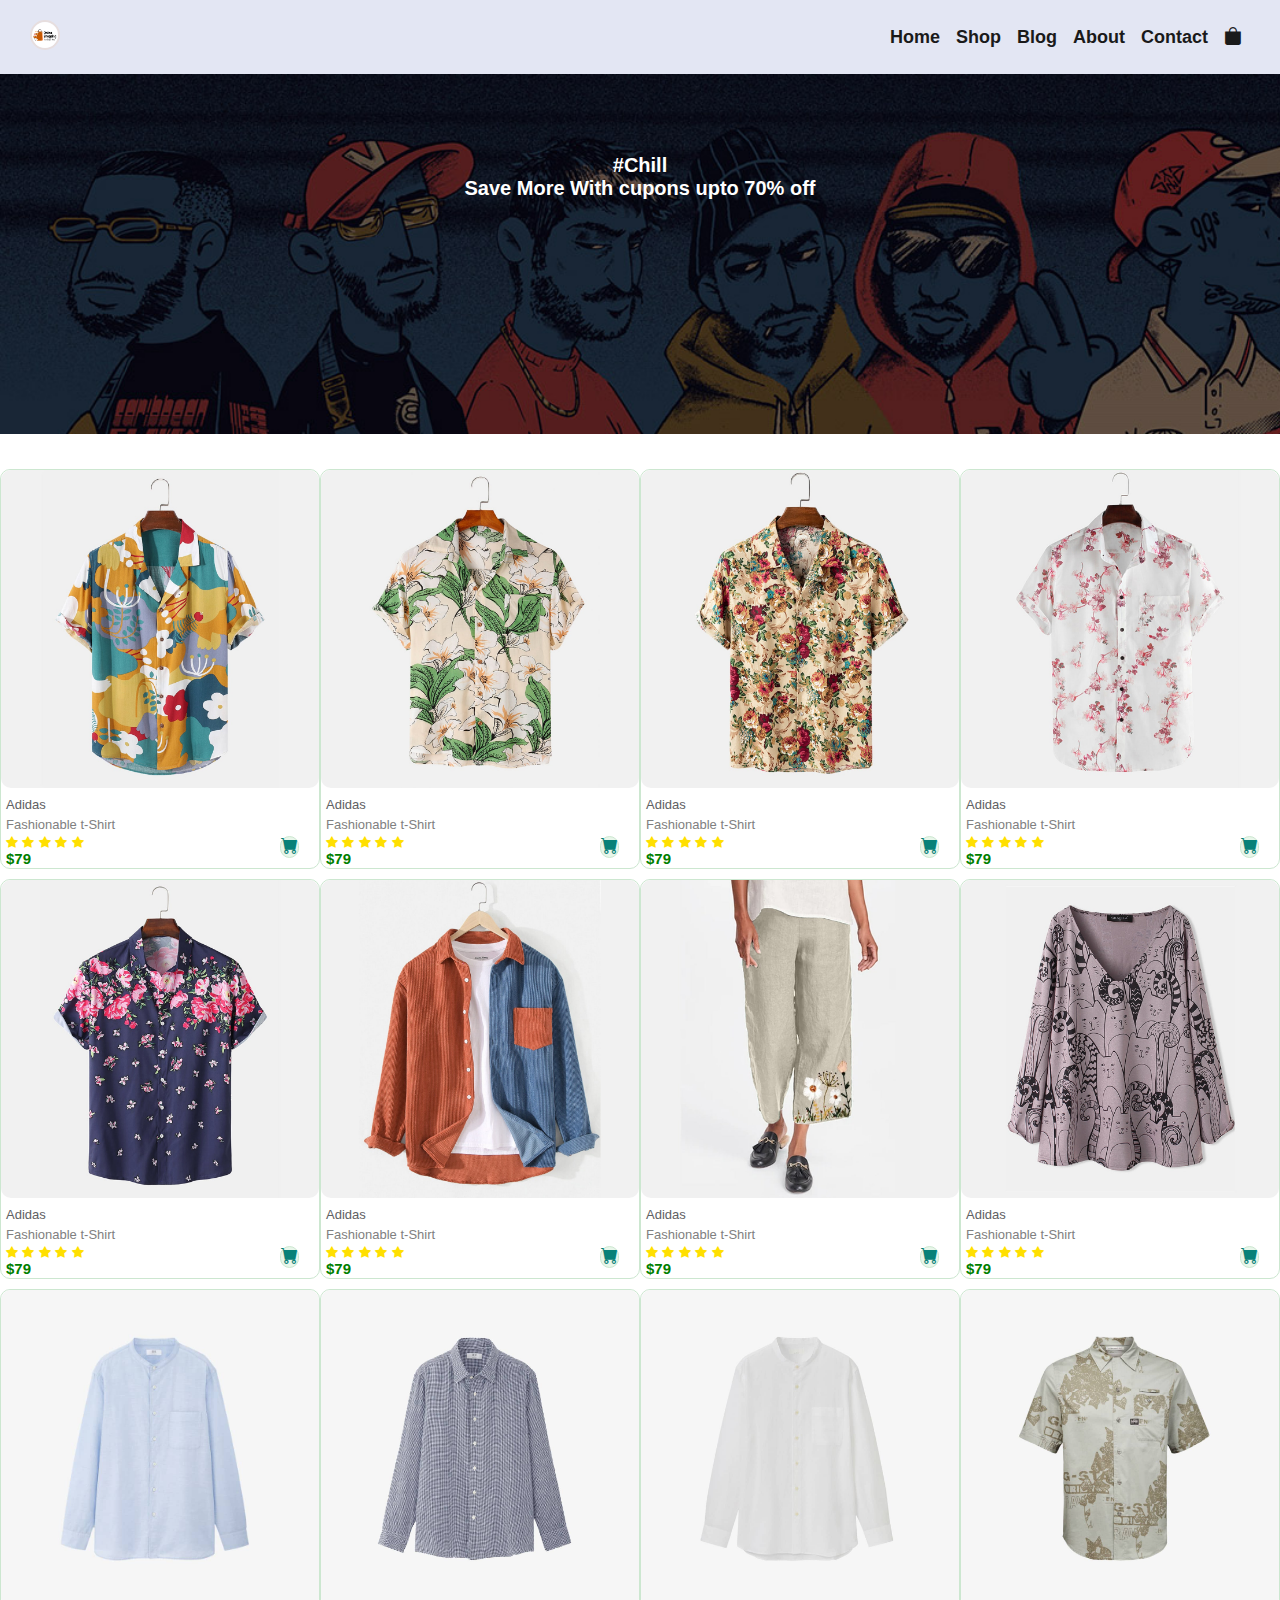
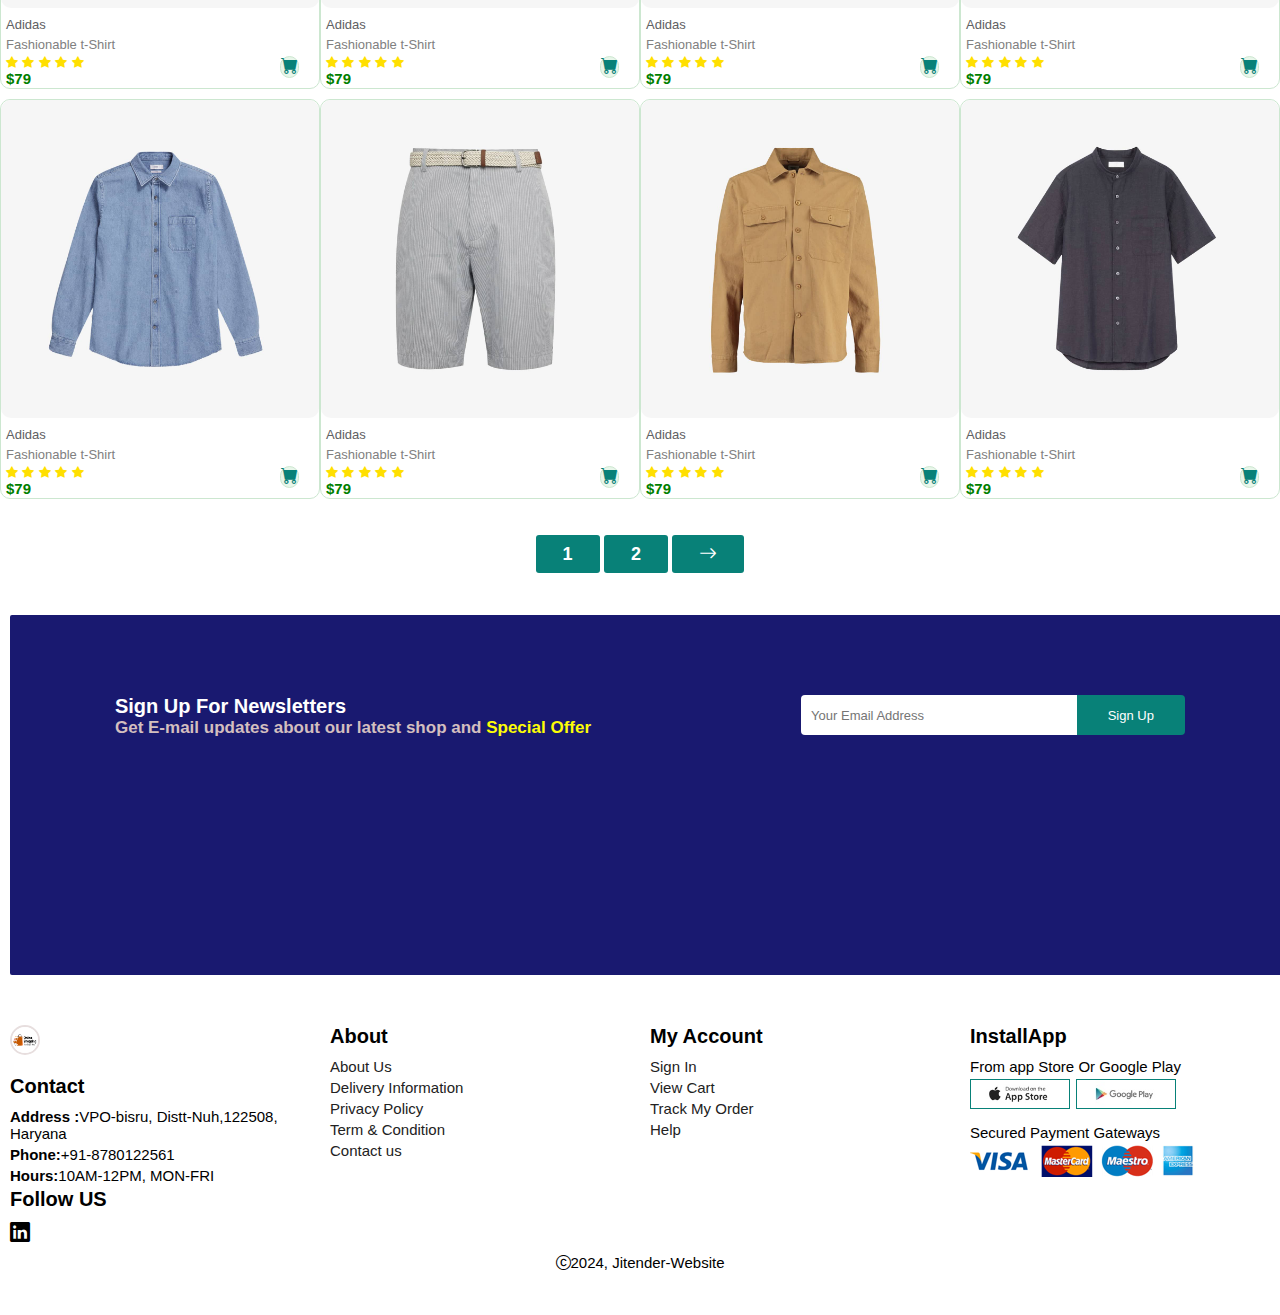
<file: shop.html>
<!DOCTYPE html>
<html lang="en">

<head>
    <meta charset="UTF-8">
    <meta name="viewport" content="width=device-width, initial-scale=1.0">
    <title>My Ecommerce Website</title>
    <link rel="stylesheet" href="https://cdn.jsdelivr.net/npm/bootstrap-icons@1.11.3/font/bootstrap-icons.min.css">

    <link rel="stylesheet" href="style.css">

</head>

<body>
    <section id="header">
        <a href="#"><img id="logo" src="/img/logo.png.webp"></a>
        <div>
            <ul id="navbar">
                <li><a class="active" href="index.html">Home</a></li>
                <li><a href="shop.html">Shop</a></li>
                <li><a href="blog.html">Blog</a></li>
                <li><a href="about.html">About</a></li>
                <li><a href="contact.html">Contact</a></li>
                <li><a id="remov" href="cart.html"><i class="bi bi-bag-fill"></i></a></li>
                <a href="#"><i id="close" class="bi bi-x"></i></a>
            </ul>
        </div>
        <div id="mobile">
            <a href="cart.html"><i class="bi bi-bag-fill"></i></a>
            <i id="bar" class="bi bi-list"></i>

        </div>
    </section>
    <section id="page-header">
      <h2>#Chill</h2>
      <p>Save More With cupons upto 70% off</p>
    </section>
   
    <section id="product1">
       
        <div class="pro-main">
            <div class="temp" onclick="window.location.href='singleProduct.html';">
                <div class="prod1">
                    <img draggable="false" src="./img/product/f1.jpg">
                    <h6>Adidas</h6>
                    <p>Fashionable t-Shirt</p>
                    <div class="star">
                        <i class="bi bi-star-fill"></i>
                        <i class="bi bi-star-fill"></i>
                        <i class="bi bi-star-fill"></i>
                        <i class="bi bi-star-fill"></i>
                        <i class="bi bi-star-fill"></i>
                    </div>
                    <span>$79</span>

                </div>
                <a href="#"><i class="bi bi-cart-fill cart"></i></a>
            </div>
            <div class="temp">
                <div class="prod1">
                    <img draggable="false" src="./img/product/f2.jpg">
                    <h6>Adidas</h6>
                    <p>Fashionable t-Shirt</p>
                    <div class="star">
                        <i class="bi bi-star-fill"></i>
                        <i class="bi bi-star-fill"></i>
                        <i class="bi bi-star-fill"></i>
                        <i class="bi bi-star-fill"></i>
                        <i class="bi bi-star-fill"></i>
                    </div>
                    <span>$79</span>

                </div>
                <a href="#"><i class="bi bi-cart-fill cart"></i></a>
            </div>
            <div class="temp">
                <div class="prod1">
                    <img draggable="false" src="./img/product/f3.jpg">
                    <h6>Adidas</h6>
                    <p>Fashionable t-Shirt</p>
                    <div class="star">
                        <i class="bi bi-star-fill"></i>
                        <i class="bi bi-star-fill"></i>
                        <i class="bi bi-star-fill"></i>
                        <i class="bi bi-star-fill"></i>
                        <i class="bi bi-star-fill"></i>
                    </div>
                    <span>$79</span>

                </div>
                <a href="#"><i class="bi bi-cart-fill cart"></i></a>
            </div>
            <div class="temp">
                <div class="prod1">
                    <img draggable="false" src="./img/product/f4.jpg">
                    <h6>Adidas</h6>
                    <p>Fashionable t-Shirt</p>
                    <div class="star">
                        <i class="bi bi-star-fill"></i>
                        <i class="bi bi-star-fill"></i>
                        <i class="bi bi-star-fill"></i>
                        <i class="bi bi-star-fill"></i>
                        <i class="bi bi-star-fill"></i>
                    </div>
                    <span>$79</span>

                </div>
                <a href="#"><i class="bi bi-cart-fill cart"></i></a>
            </div>
            <div class="temp">
                <div class="prod1">
                    <img draggable="false" src="./img/product/f5.jpg">
                    <h6>Adidas</h6>
                    <p>Fashionable t-Shirt</p>
                    <div class="star">
                        <i class="bi bi-star-fill"></i>
                        <i class="bi bi-star-fill"></i>
                        <i class="bi bi-star-fill"></i>
                        <i class="bi bi-star-fill"></i>
                        <i class="bi bi-star-fill"></i>
                    </div>
                    <span>$79</span>

                </div>
                <a href="#"><i class="bi bi-cart-fill cart"></i></a>
            </div>
            <div class="temp">
                <div class="prod1">
                    <img draggable="false" src="./img/product/f6.jpg">
                    <h6>Adidas</h6>
                    <p>Fashionable t-Shirt</p>
                    <div class="star">
                        <i class="bi bi-star-fill"></i>
                        <i class="bi bi-star-fill"></i>
                        <i class="bi bi-star-fill"></i>
                        <i class="bi bi-star-fill"></i>
                        <i class="bi bi-star-fill"></i>
                    </div>
                    <span>$79</span>

                </div>
                <a href="#"><i class="bi bi-cart-fill cart"></i></a>
            </div>
            <div class="temp">
                <div class="prod1">
                    <img draggable="false" src="./img/product/f7.jpg">
                    <h6>Adidas</h6>
                    <p>Fashionable t-Shirt</p>
                    <div class="star">
                        <i class="bi bi-star-fill"></i>
                        <i class="bi bi-star-fill"></i>
                        <i class="bi bi-star-fill"></i>
                        <i class="bi bi-star-fill"></i>
                        <i class="bi bi-star-fill"></i>
                    </div>
                    <span>$79</span>

                </div>
                <a href="#"><i class="bi bi-cart-fill cart"></i></a>
            </div>
            <div class="temp">
                <div class="prod1">
                    <img draggable="false" src="./img/product/f8.jpg">
                    <h6>Adidas</h6>
                    <p>Fashionable t-Shirt</p>
                    <div class="star">
                        <i class="bi bi-star-fill"></i>
                        <i class="bi bi-star-fill"></i>
                        <i class="bi bi-star-fill"></i>
                        <i class="bi bi-star-fill"></i>
                        <i class="bi bi-star-fill"></i>
                    </div>
                    <span>$79</span>

                </div>
                <a href="#"><i class="bi bi-cart-fill cart"></i></a>
            </div>
        
            <div class="temp">
                <div class="prod1">
                    <img draggable="false" src="./img/product/n1.jpg">
                    <h6>Adidas</h6>
                    <p>Fashionable t-Shirt</p>
                    <div class="star">
                        <i class="bi bi-star-fill"></i>
                        <i class="bi bi-star-fill"></i>
                        <i class="bi bi-star-fill"></i>
                        <i class="bi bi-star-fill"></i>
                        <i class="bi bi-star-fill"></i>
                    </div>
                    <span>$79</span>

                </div>
                <a href="#"><i class="bi bi-cart-fill cart"></i></a>
            </div>
            <div class="temp">
                <div class="prod1">
                    <img draggable="false" src="./img/product/n2.jpg">
                    <h6>Adidas</h6>
                    <p>Fashionable t-Shirt</p>
                    <div class="star">
                        <i class="bi bi-star-fill"></i>
                        <i class="bi bi-star-fill"></i>
                        <i class="bi bi-star-fill"></i>
                        <i class="bi bi-star-fill"></i>
                        <i class="bi bi-star-fill"></i>
                    </div>
                    <span>$79</span>

                </div>
                <a href="#"><i class="bi bi-cart-fill cart"></i></a>
            </div>
            <div class="temp">
                <div class="prod1">
                    <img draggable="false" src="./img/product/n3.jpg">
                    <h6>Adidas</h6>
                    <p>Fashionable t-Shirt</p>
                    <div class="star">
                        <i class="bi bi-star-fill"></i>
                        <i class="bi bi-star-fill"></i>
                        <i class="bi bi-star-fill"></i>
                        <i class="bi bi-star-fill"></i>
                        <i class="bi bi-star-fill"></i>
                    </div>
                    <span>$79</span>

                </div>
                <a href="#"><i class="bi bi-cart-fill cart"></i></a>
            </div>
            <div class="temp">
                <div class="prod1">
                    <img draggable="false" src="./img/product/n4.jpg">
                    <h6>Adidas</h6>
                    <p>Fashionable t-Shirt</p>
                    <div class="star">
                        <i class="bi bi-star-fill"></i>
                        <i class="bi bi-star-fill"></i>
                        <i class="bi bi-star-fill"></i>
                        <i class="bi bi-star-fill"></i>
                        <i class="bi bi-star-fill"></i>
                    </div>
                    <span>$79</span>

                </div>
                <a href="#"><i class="bi bi-cart-fill cart"></i></a>
            </div>
            <div class="temp">
                <div class="prod1">
                    <img draggable="false" src="./img/product/n5.jpg">
                    <h6>Adidas</h6>
                    <p>Fashionable t-Shirt</p>
                    <div class="star">
                        <i class="bi bi-star-fill"></i>
                        <i class="bi bi-star-fill"></i>
                        <i class="bi bi-star-fill"></i>
                        <i class="bi bi-star-fill"></i>
                        <i class="bi bi-star-fill"></i>
                    </div>
                    <span>$79</span>

                </div>
                <a href="#"><i class="bi bi-cart-fill cart"></i></a>
            </div>
            <div class="temp">
                <div class="prod1">
                    <img draggable="false" src="./img/product/n6.jpg">
                    <h6>Adidas</h6>
                    <p>Fashionable t-Shirt</p>
                    <div class="star">
                        <i class="bi bi-star-fill"></i>
                        <i class="bi bi-star-fill"></i>
                        <i class="bi bi-star-fill"></i>
                        <i class="bi bi-star-fill"></i>
                        <i class="bi bi-star-fill"></i>
                    </div>
                    <span>$79</span>

                </div>
                <a href="#"><i class="bi bi-cart-fill cart"></i></a>
            </div>
            <div class="temp">
                <div class="prod1">
                    <img draggable="false" src="./img/product/n7.jpg">
                    <h6>Adidas</h6>
                    <p>Fashionable t-Shirt</p>
                    <div class="star">
                        <i class="bi bi-star-fill"></i>
                        <i class="bi bi-star-fill"></i>
                        <i class="bi bi-star-fill"></i>
                        <i class="bi bi-star-fill"></i>
                        <i class="bi bi-star-fill"></i>
                    </div>
                    <span>$79</span>

                </div>
                <a href="#"><i class="bi bi-cart-fill cart"></i></a>
            </div>
            <div class="temp">
                <div class="prod1">
                    <img draggable="false" src="./img/product/n8.jpg">
                    <h6>Adidas</h6>
                    <p>Fashionable t-Shirt</p>
                    <div class="star">
                        <i class="bi bi-star-fill"></i>
                        <i class="bi bi-star-fill"></i>
                        <i class="bi bi-star-fill"></i>
                        <i class="bi bi-star-fill"></i>
                        <i class="bi bi-star-fill"></i>
                    </div>
                    <span>$79</span>

                </div>
                <a href="#"><i class="bi bi-cart-fill cart"></i></a>
            </div>
        </div>

    </section>

    <section id="pagination" class="section-p">
        <a href="#">1</a>
        <a href="#">2</a>
        <a href="#"><i class="bi bi-arrow-right"></i></a>

    </section>

    <section id="newsletter" class="section-m">
        <div class="newstext">
            <h4>Sign Up For Newsletters</h4>
            <p>Get E-mail updates about our latest shop and <span>Special Offer</span></p>
        </div>
        <div class="form">
            <input type="email" placeholder="Your Email Address">
            <button>Sign Up</button>
        </div>


    </section>
    <footer class="section-m">
        <div class="col">
            <img class="logo" src="./img/logo.png.webp">
            <h4>Contact</h4>
            <p><strong>Address :</strong>VPO-bisru, Distt-Nuh,122508, Haryana</p>
            <p><strong>Phone:</strong>+91-8780122561</p>
            <p><strong>Hours:</strong>10AM-12PM, MON-FRI</p>
            <div class="follow">
                <h4>Follow US </h4>
                <div class="icon">
                    <i class="bi bi-linkedin"></i>
                </div>
            </div>
        </div>
        <div class="col">
            <h4>About</h4>
            <a href="#">About Us</a>
            <a href="#">Delivery Information</a>
            <a href="#">Privacy Policy</a>
            <a href="#">Term & Condition</a>
            <a href="#">Contact us</a>
        </div>
        <div class="col">
            <h4>My Account</h4>
            <a href="#">Sign In</a>
            <a href="#">View Cart</a>
            <a href="#">Track My Order</a>
            <a href="#">Help</a>

        </div>
        <div class="col">
            <h4>InstallApp</h4>
            <p>From app Store Or Google Play</p>
            <div class="row">
                <img draggable="false" src="./img/pay/app.jpg">
                <img draggable="false" src="./img/pay/play.jpg">
            </div>
            <p>Secured Payment Gateways</p>
            <img draggable="false" src="./img/pay/pay.png">


        </div>
        <div class="copyright">
            <p><i class="bi bi-c-circle"></i>2024, Jitender-Website</p>
        </div>
    </footer>


    <script src="app.js"></script>
</body>

</html>
</file>
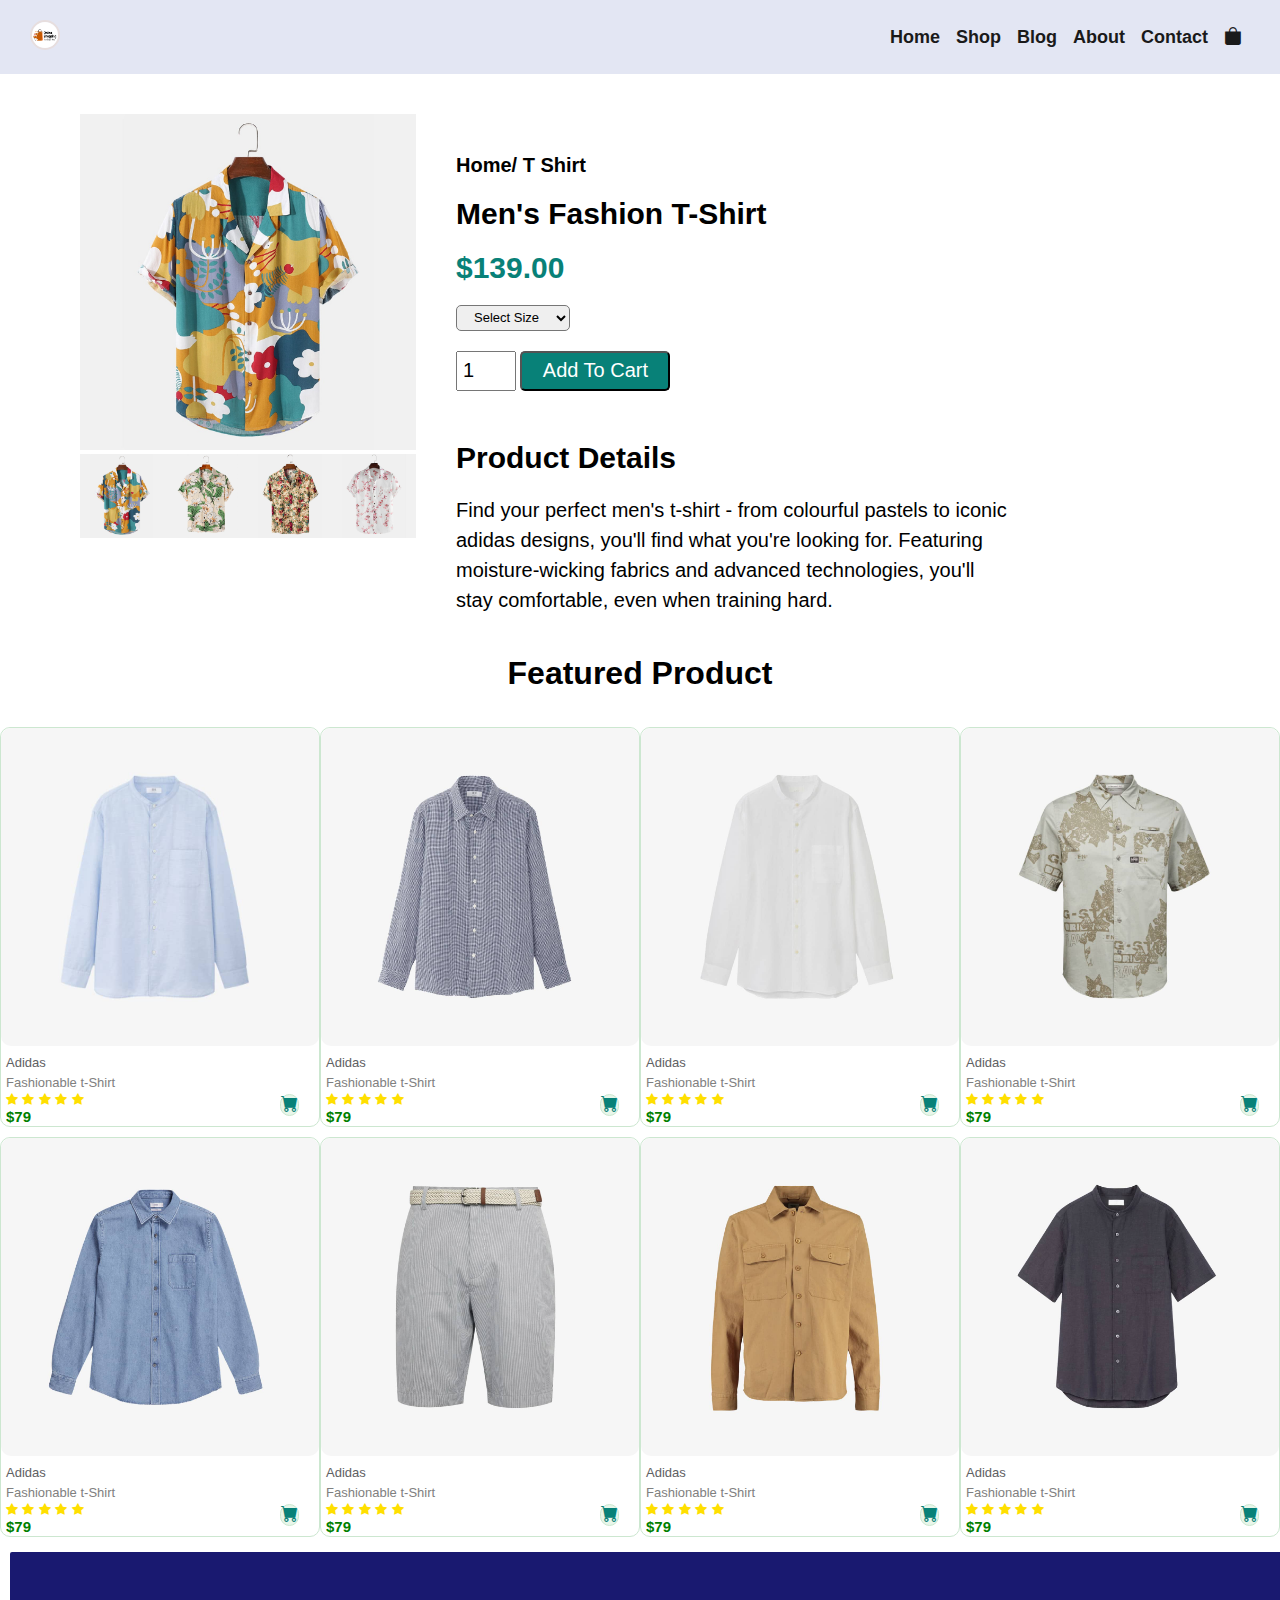
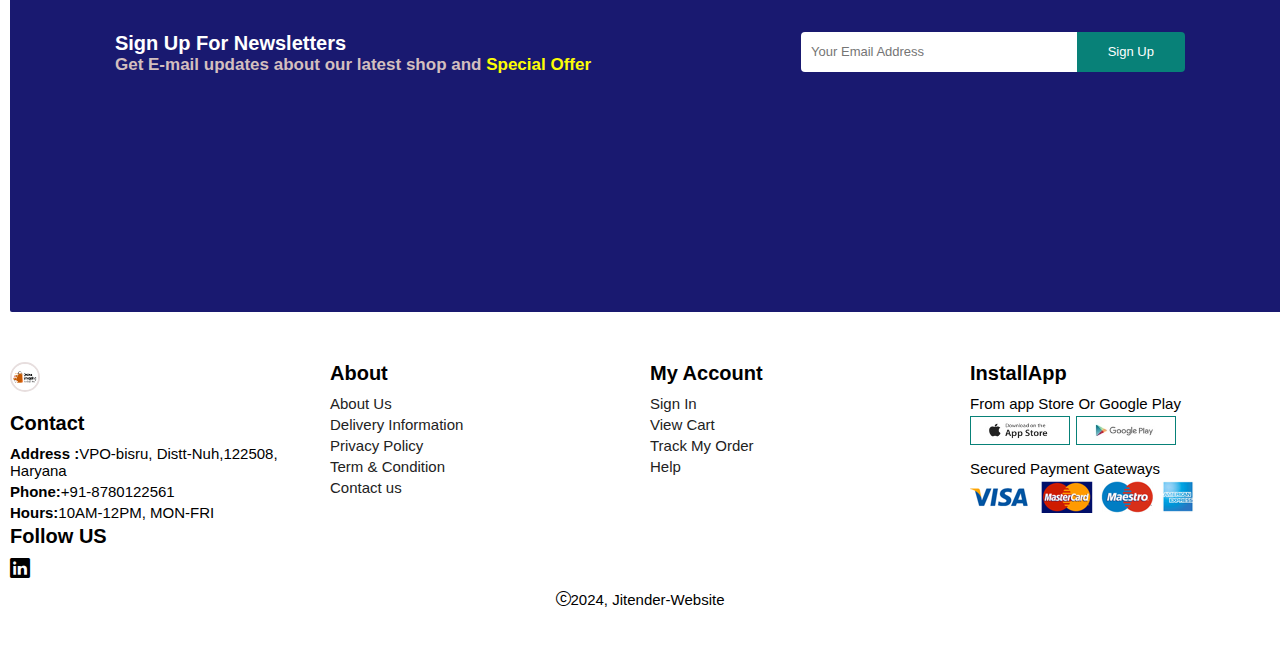
<file: singleProduct.html>
<!DOCTYPE html>
<html lang="en">

<head>
    <meta charset="UTF-8">
    <meta name="viewport" content="width=device-width, initial-scale=1.0">
    <title>My Ecommerce Website</title>
    <link rel="stylesheet" href="https://cdn.jsdelivr.net/npm/bootstrap-icons@1.11.3/font/bootstrap-icons.min.css">

    <link rel="stylesheet" href="style.css">

</head>

<body>
    <section id="header">
        <a href="#"><img id="logo" src="/img/logo.png.webp"></a>
        <div>
            <ul id="navbar">
                <li><a class="active" href="index.html">Home</a></li>
                <li><a href="shop.html">Shop</a></li>
                <li><a href="blog.html">Blog</a></li>
                <li><a href="about.html">About</a></li>
                <li><a href="contact.html">Contact</a></li>
                <li><a id="remov" href="cart.html"><i class="bi bi-bag-fill"></i></a></li>
                <a href="#"><i id="close" class="bi bi-x"></i></a>
            </ul>
        </div>
        <div id="mobile">
            <a href="cart.html"><i class="bi bi-bag-fill"></i></a>
            <i id="bar" class="bi bi-list"></i>

        </div>
    </section>
    <section id="sproductDetails" class="section-p">
        <div class="single-pro-image" >
            <img src="./img/product/f1.jpg" width="100%" id="mainImage">

            <div class="minImageGroup">
                <div>
                    <img class="minImage" src="./img/product/f1.jpg" width="100%">
                </div>
                <div>
                    <img class="minImage" src="./img/product/f2.jpg" width="100%">
                </div>
                <div>
                    <img class="minImage" src="./img/product/f3.jpg" width="100%">
                </div>
                <div>
                    <img class="minImage" src="./img/product/f4.jpg" width="100%">
                </div>
            </div>

        </div>
        <div class="signgleProDetails">
            <h6>Home/ T Shirt</h6>
            <h4>Men's Fashion T-Shirt</h4>
            <h3>$139.00</h3>
            <select>
                <option>Select Size</option>
                <option>XL</option>
                <option>XXL</option>
                <option>SMALL</option>
                <option>LARGE</option>
            </select>
            <input type="number" value="1" min="1" max="10">
            <button>Add To Cart</button>
            <h4>Product Details</h4>
            <span>Find your perfect men's t-shirt - from colourful pastels to iconic adidas designs, you'll find what you're looking for. Featuring moisture-wicking fabrics and advanced technologies, you'll stay comfortable, even when training hard.</span>
        </div>

    </section>
    <section id="product1" >
        <h1 style="margin-bottom: 30px;">Featured Product</h1>
        <div class="pro-main">
            
            <div class="temp">
                <div class="prod1">
                    <img src="./img/product/n1.jpg">
                    <h6>Adidas</h6>
                    <p>Fashionable t-Shirt</p>
                    <div class="star">
                        <i class="bi bi-star-fill"></i>
                        <i class="bi bi-star-fill"></i>
                        <i class="bi bi-star-fill"></i>
                        <i class="bi bi-star-fill"></i>
                        <i class="bi bi-star-fill"></i>
                    </div>
                    <span>$79</span>

                </div>
                <a href="#"><i class="bi bi-cart-fill cart"></i></a>
            </div>
            <div class="temp">
                <div class="prod1">
                    <img src="./img/product/n2.jpg">
                    <h6>Adidas</h6>
                    <p>Fashionable t-Shirt</p>
                    <div class="star">
                        <i class="bi bi-star-fill"></i>
                        <i class="bi bi-star-fill"></i>
                        <i class="bi bi-star-fill"></i>
                        <i class="bi bi-star-fill"></i>
                        <i class="bi bi-star-fill"></i>
                    </div>
                    <span>$79</span>

                </div>
                <a href="#"><i class="bi bi-cart-fill cart"></i></a>
            </div>
            <div class="temp">
                <div class="prod1">
                    <img src="./img/product/n3.jpg">
                    <h6>Adidas</h6>
                    <p>Fashionable t-Shirt</p>
                    <div class="star">
                        <i class="bi bi-star-fill"></i>
                        <i class="bi bi-star-fill"></i>
                        <i class="bi bi-star-fill"></i>
                        <i class="bi bi-star-fill"></i>
                        <i class="bi bi-star-fill"></i>
                    </div>
                    <span>$79</span>

                </div>
                <a href="#"><i class="bi bi-cart-fill cart"></i></a>
            </div>
            <div class="temp">
                <div class="prod1">
                    <img src="./img/product/n4.jpg">
                    <h6>Adidas</h6>
                    <p>Fashionable t-Shirt</p>
                    <div class="star">
                        <i class="bi bi-star-fill"></i>
                        <i class="bi bi-star-fill"></i>
                        <i class="bi bi-star-fill"></i>
                        <i class="bi bi-star-fill"></i>
                        <i class="bi bi-star-fill"></i>
                    </div>
                    <span>$79</span>

                </div>
                <a href="#"><i class="bi bi-cart-fill cart"></i></a>
            </div>
            <div class="temp">
                <div class="prod1">
                    <img src="./img/product/n5.jpg">
                    <h6>Adidas</h6>
                    <p>Fashionable t-Shirt</p>
                    <div class="star">
                        <i class="bi bi-star-fill"></i>
                        <i class="bi bi-star-fill"></i>
                        <i class="bi bi-star-fill"></i>
                        <i class="bi bi-star-fill"></i>
                        <i class="bi bi-star-fill"></i>
                    </div>
                    <span>$79</span>

                </div>
                <a href="#"><i class="bi bi-cart-fill cart"></i></a>
            </div>
            <div class="temp">
                <div class="prod1">
                    <img src="./img/product/n6.jpg">
                    <h6>Adidas</h6>
                    <p>Fashionable t-Shirt</p>
                    <div class="star">
                        <i class="bi bi-star-fill"></i>
                        <i class="bi bi-star-fill"></i>
                        <i class="bi bi-star-fill"></i>
                        <i class="bi bi-star-fill"></i>
                        <i class="bi bi-star-fill"></i>
                    </div>
                    <span>$79</span>

                </div>
                <a href="#"><i class="bi bi-cart-fill cart"></i></a>
            </div>
            <div class="temp">
                <div class="prod1">
                    <img src="./img/product/n7.jpg">
                    <h6>Adidas</h6>
                    <p>Fashionable t-Shirt</p>
                    <div class="star">
                        <i class="bi bi-star-fill"></i>
                        <i class="bi bi-star-fill"></i>
                        <i class="bi bi-star-fill"></i>
                        <i class="bi bi-star-fill"></i>
                        <i class="bi bi-star-fill"></i>
                    </div>
                    <span>$79</span>

                </div>
                <a href="#"><i class="bi bi-cart-fill cart"></i></a>
            </div>
            <div class="temp">
                <div class="prod1">
                    <img src="./img/product/n8.jpg">
                    <h6>Adidas</h6>
                    <p>Fashionable t-Shirt</p>
                    <div class="star">
                        <i class="bi bi-star-fill"></i>
                        <i class="bi bi-star-fill"></i>
                        <i class="bi bi-star-fill"></i>
                        <i class="bi bi-star-fill"></i>
                        <i class="bi bi-star-fill"></i>
                    </div>
                    <span>$79</span>

                </div>
                <a href="#"><i class="bi bi-cart-fill cart"></i></a>
            </div>
        </div>

    </section>
    <section id="newsletter" class="section-m">
        <div class="newstext">
            <h4>Sign Up For Newsletters</h4>
            <p>Get E-mail updates about our latest shop and <span>Special Offer</span></p>
        </div>
        <div class="form">
            <input type="email" placeholder="Your Email Address">
            <button>Sign Up</button>
        </div>


    </section>
    <footer class="section-m">
        <div class="col">
            <img class="logo" src="./img/logo.png.webp">
            <h4>Contact</h4>
            <p><strong>Address :</strong>VPO-bisru, Distt-Nuh,122508, Haryana</p>
            <p><strong>Phone:</strong>+91-8780122561</p>
            <p><strong>Hours:</strong>10AM-12PM, MON-FRI</p>
            <div class="follow">
                <h4>Follow US </h4>
                <div class="icon">
                    <i class="bi bi-linkedin"></i>
                </div>
            </div>
        </div>
        <div class="col">
            <h4>About</h4>
            <a href="#">About Us</a>
            <a href="#">Delivery Information</a>
            <a href="#">Privacy Policy</a>
            <a href="#">Term & Condition</a>
            <a href="#">Contact us</a>
        </div>
        <div class="col">
            <h4>My Account</h4>
            <a href="#">Sign In</a>
            <a href="#">View Cart</a>
            <a href="#">Track My Order</a>
            <a href="#">Help</a>

        </div>
        <div class="col">
            <h4>InstallApp</h4>
            <p>From app Store Or Google Play</p>
            <div class="row">
                <img src="./img/pay/app.jpg">
                <img src="./img/pay/play.jpg">
            </div>
            <p>Secured Payment Gateways</p>
            <img src="./img/pay/pay.png">


        </div>
        <div class="copyright">
            <p><i class="bi bi-c-circle"></i>2024, Jitender-Website</p>
        </div>
    </footer>
    
    <script src="app.js"></script>
</body>

</html>
</file>
<file: style.css>
* {
  padding: 0px;
  margin: 0px;
  box-sizing: border-box;
  font-family: 'spartan', sans-serif;
}

/* For Giveing Default padding to every Section */
.section-p {
  padding: 40px 80px;
}

/* For Giveing Default margin to every Section */
.section-m {
  margin: 40px 0;
}


body {
  width: 100%;

}

/* Header part */
#header {
  display: flex;
  align-items: center;
  justify-content: space-between;
  background-color: #e3e6f3;
  position: sticky;
  z-index: 100;
  left: 0;
  top: 0;


}



#logo {
  border: 2px solid rgb(231, 222, 222);
  border-radius: 50%;
  width: 30px;
  height: 30px;
  margin: 20px 30px;
}

#navbar {
  display: flex;
  text-align: center;
  justify-content: center;
  padding: 0px 20px;
  margin: 20px 10px;
}

#close {
  display: none;
}



#navbar li {
  padding: 0px 8px;
  list-style: none;



}

#navbar li a {
  text-decoration: none;
  font-size: 18px;
  font-weight: 600;
  color: #1a1a1a;
  transition: 0.3s ease;
}

#navbar li a:hover {
  color: green;
  font-size: 19px;
  text-decoration: underline;
}

#mobile {
  display: none;
  align-items: center;
}

/* Home Page  */
#hero {
  background-image: url("./img/hero4.png");
  height: 100vh;
  width: 100%;
  background-size: cover;
  background-position: top 25% right 0;
  display: flex;
  flex-direction: column;
  align-items: flex-start;
  padding: 20px 30px;
  justify-content: center;

}

#hero h4 {
  padding-bottom: 10px;
}

#hero h1 {
  color: #088178;
}

#hero button {
  background-color: rgb(27, 27, 90);
  padding: 0.20em 1em;
  border-radius: 10px;
  color: white;
  margin-top: 1em;
  font-weight: 600;
  font-size: 16px;
  cursor: pointer;
}

#feature {
  display: flex;
  text-align: center;
  justify-content: space-between;
  flex-wrap: wrap;
  width: 100%;


}

#feature .fe-box {
  width: 180px;
  text-align: center;
  padding: 10px;
  border: 2px solid rgb(252, 244, 244);
  box-shadow: 20px 20px 35px rgba(0, 0, 0, 0.03);
  border-radius: 8px;
  margin-bottom: 10px;

}

.fe-box h6 {
  background-color: pink;
  margin-top: 20px;
  display: inline-block;
  padding: 3px 20px;
  text-align: center;
  color: #088178;
  border-radius: 4px;
}

#feature .fe-box:nth-child(2) h6 {
  background-color: #ebd5d5;
}

#feature .fe-box:nth-child(3) h6 {
  background-color: #b89494;
}

#feature .fe-box:nth-child(4) h6 {
  background-color: #b1a5f8;
}

#feature .fe-box:nth-child(5) h6 {
  background-color: #bad9f3;
}

#feature .fe-box:nth-child(6) h6 {
  background-color: rgb(161, 161, 77);
}

/* Product 1 design Summer Collection New Modern Design  */
#product1 {
  text-align: center;

}

#product1 .pro-main {
  display: flex;
  justify-content: space-around;
  flex-wrap: wrap;
}



#product1 .temp {
  width: 320px;
  margin: 5px 0px;
  border: 1px solid #cce7d0;
  border-radius: 10px;

  text-align: left;
  cursor: pointer;
  position: relative;

}

#product1 .temp img {
  width: 100%;
 user-select: none;
  border-radius: 10px;
}

#product1 .temp h6 {
  font-size: 13px;
  font-weight: 400;
  color: #606063;
  padding: 5px 5px;


}

#product1 .temp p {
  font-size: 13px;
  font-weight: 800px;
  font-family: Arial, Helvetica, sans-serif;
  color: gray;
  padding: 0px 5px;


}

.star {
  color: #ffdf00;
  padding: 0px 5px;

}

#product1 .temp span {
  color: green;
  font-size: 15px;
  font-weight: bold;
  font-family: Arial, Helvetica, sans-serif;
  padding: 0px 5px;
}

.temp i {
  color: dark rgb(243, 181, 25);
  text-align: right;
  font-size: 12px;
}

#product1 .temp .cart {

  font-size: 17px;
  color: #088178;
  border: 1px solid #cce7d0;
  border-radius: 80px;
  background-color: #e8f6ea;
  position: absolute;
  bottom: 10px;
  right: 20px;


}

/* Designing Banner */

#banner {
  display: flex;
  flex-direction: column;
  justify-content: center;
  align-items: center;
  background-image: url(./img/banner/b2.jpg);
  width: 100%;
  height: 40vh;
  background-size: cover;
  background-position: center;
  background-repeat: no-repeat;
}

#banner h2 {
  color: white;
  font-size: 25px;
  padding-bottom: 10px;

}

#banner h4 {
  color: white;
  font-size: 20px;
}

#banner span {
  color: red;
}

#banner button {
  color: white;
}

#banner .btn {
  font-size: 13px;
  font-weight: 600;
  padding: 0 1em;
  color: #0d0e0d;
  background-color: #fff;
  border-radius: 4px;
  border: none;
  outline: none;
  cursor: pointer;
  transition: 0.2s ease;
}

#banner .btn:hover {
  background-color: #088178;

}

#sm-banner {
  display: flex;

  justify-content: space-between;
  flex-wrap: wrap;


}

#sm-banner .banner-box {
  display: flex;
  flex-direction: column;
  justify-content: space-around;
  justify-content: center;
  background-image: url("./img/banner/b17.jpg");
  width: 580px;
  height: 50vh;
  background-size: cover;
  background-position: center;
  background-repeat: no-repeat;
  padding: 10px;

}

#sm-banner .banner-box2 {
  background-image: url("./img/banner/b10.jpg");
}

#sm-banner h4 {
  font-size: 12px;
  color: white;
  font-weight: bold;

}

#sm-banner h1 {
  font-size: 15px;
  color: white;
  font-weight: bold;

}

#sm-banner p {
  font-size: 12px;
  color: white;
  font-weight: bold;
  padding-bottom: 20px;

}

#sm-banner button {
  width: 8.2em;
  height: 30px;
  border: 1px solid #cce7d0;
  border-radius: 5px;
  padding: 0 1em;
  background-color: transparent;
  color: white;

}

#sm-banner .banner-box:hover button {
  background-color: #088178;
  
}

/* News Latter Section Designing */
#newsletter {
  width: 100%;
  height: 40vh;
  margin: 10px;
  padding: 80px 0px;
  display: flex;
  justify-content: space-around;
  flex-wrap: wrap;
  border-radius: 2px;
  background-color: midnightblue;
  background-repeat: no-repeat;
  background-position: cover;

}

.newstext h4 {
  font-size: 20px;
  color: white;
  font-weight: bold;
}

.newstext p {
  font-size: 17px;
  color: rgb(211, 191, 191);
  font-weight: bold;
}

.newstext p span {
  color: rgb(253, 253, 5);
}

#newsletter .form {
  display: flex;
  width: 30%;

}

.form input {
  height: 40px;

  font-size: 13px;
  padding: 0 0.7em;
  outline: none;
  border: 1px solid transparent;
  border-radius: 4px;
  width: 100%;
  border-top-right-radius: 0;
  border-bottom-right-radius: 0;

}

.form button {
  height: 40px;
  font-size: 13px;
  width: 40%;
  background-color: #088178;
  border: 1px solid transparent;
  border-radius: 4px;
  white-space: nowrap;
  border-top-left-radius: 0;
  border-bottom-left-radius: 0;
  color: white;

}

/* Styling Footer */
footer .logo {
  border: 2px solid rgb(231, 222, 222);
  border-radius: 50%;
  width: 30px;
  height: 30px;
  margin-bottom: 20px;

}

footer {
  display: flex;
  justify-content: space-around;
  flex-wrap: wrap;
  font-size: 20px;

}

footer .col {
  display: flex;
  flex-direction: column;
  align-items: flex-start;
  margin-bottom: 40px;
  margin: 10px;
  width: 300px;
}

footer h4 {
  font-size: 20px;
  font-weight: bold;
  padding-bottom: 10px;
}

footer p {
  font-size: 15px;
  padding: 0 0 4px 0;
}

footer a {
  font-size: 15px;
  padding: 0 0 4px 0;
  text-decoration: none;
  color: #222;
}

footer .row img {
  border: 1px solid #088178;
  width: 100px;
  margin: 0 0 10px 0;
}


/* Desihning Shop.html */
#page-header {
  background-image: url("img/banner/b1.jpg");
  width: 100%;
  height: 40vh;
  padding: 80px;
  margin-bottom: 30px;
  background-size: cover;
  background-repeat: no-repeat;
}

#page-header h2,
#page-header p {
  display: flex;
  flex-direction: column;
  color: white;
  text-align: center;
  align-items: center;
  font-size: 20px;
  font-weight: bold;

}

#pagination {
  text-align: center;
  align-items: center;
}

#pagination a {
  text-decoration: none;
  color: white;
  background-color: #088178;
  padding: 0.5em 1.5em;
  border-radius: 3px;
  font-size: 18px;
  font-weight: bold;
}

/* SingleProductDetails.html design */

#sproductDetails {
  display: flex;

}

#sproductDetails .single-pro-image {
  width: 30%;
  margin-right: 40px;
  user-select: none;


}

#sproductDetails .single-pro-image .minImageGroup {
  display: flex;
  justify-content: space-between;

}

.minImage {
  flex-basis: 24%;
  justify-content: space-between;
  cursor: pointer;
  user-select: none;
}

#sproductDetails .signgleProDetails {
  width: 50%;
  padding-top: 40px;
}

.signgleProDetails h6 {
  padding-bottom: 20px;
  font-size: 20px;
  font-weight: bold;

}

.signgleProDetails h4 {
  padding-bottom: 20px;
  font-size: 30px;
  font-weight: bold;

}

.signgleProDetails h3 {
  padding-bottom: 20px;
  font-size: 30px;
  font-weight: bold;
  color: #088178;

}

.signgleProDetails select {
  display: block;
  margin-bottom: 20px;
  font-size: 13px;
  padding: 0.25em 1em;
  border-radius: 5px;
  outline: none;


}

.signgleProDetails input {
  width: 60px;
  height: 40px;
  font-size: 20px;
  padding: 5px 5px;
  outline: none;
  font-family: Arial, Helvetica, sans-serif;
  margin-bottom: 50px;

}

.signgleProDetails button ,.userInput .form button{
  width: 150px;
  height: 40px;
  font-size: 20px;
  padding: 5px 10px;
  outline: none;
  background-color: #088178;
  color: white;
  border-radius: 5px;
}

.signgleProDetails span {
  line-height: 30px;
  font-size: 20px;
  font-family: Arial, Helvetica, sans-serif;
}

/* Design Blog.html */

#page-header.blog-header {

  background-image: url("./img/blog/blogHead.jpg");
}

#blog {
  padding: 150px 150px 0px 150px;
}

#blog .blog-box {
  display: flex;
  align-items: center;
  justify-content: space-around;
}

#blog .blog-box .blogImg {
  width: 50%;
}

#blog .blog-box img {
  width: 100%;
  height: 300px;
  margin-bottom: 20px;

}

#blog .blog-details {
  margin-left: 40px;

}

#blog .blog-details h4 {
  font-size: 20px;
  padding-bottom: 10px;
}

#blog .blog-details p {
  font-size: 20px;
  line-height: 30px;
  padding-bottom: 10px;
}



/* Design about.html */

#page-header.about-header {
  background-image: url("./img/about/banner.png");

}

#about-main {
  display: flex;
  align-items: center;
  padding: 100px 0 0 100px;
}

#about-main img {
  width: 500px;
  height: auto;
}

#about-main .aboutDetails {
  padding-left: 30px;
}

.aboutDetails h2 {
  font-size: 50px;
  font-family: 'Courier New', Courier, monospace;

}

.aboutDetails p {
  color: gray;
  line-height: 20px;

}

#about-video {
  text-align: center;
}

#about-video .video {
  width: 70%;
  height: 70%;
  margin: 20px auto 0 auto;
}

#about-video video {
  width: 100%;
  height: 450px;

}

#about-video h2 {
  font-size: 40px;
  padding-bottom: 20px;
}

#about-video h2 a {
  text-decoration: none;
}

/* Design contact.html Page */
#contact-details {
  display: flex;
  align-items: center;
  justify-content: space-between;
 

}

#contact-details .details {
  width: 40%;

}

.details span, #form-details .userInput span {
  color: gray;
  font-size: 28px;
  font-weight: bold;
}

.details h2 , #form-details .userInput h2{
  font-size: 18px;
  color: #ccc;
  padding-bottom: 40px;
}

.details h3 {
  font-size: 20px;
  color: #088178;
  padding-bottom: 20px
}

.details li {
  list-style: none;
  display: flex;

}

.details li i {
  padding-right: 10px;
  font-size: 20px;
  padding-bottom: 10px;

}

.details li p {
  font-size: 15px;


}
#contact-details .map{
  width: 50%;
  height: 300px;
  
}
#contact-details .map iframe{
  width: 100%;
  height: 100%;
  
}

#form-details{
  display: flex;
  justify-content: space-between;
  border: 1px solid #e1e1e1;
  border-radius: 5px;
  box-shadow: 10px 10px 30px rgba(0, 0, 0, 0.03);
  padding: 10px;
  margin: 10px;
}
#form-details .userInput{
  width: 40%;
  padding-left: 20px;
}
#form-details .userInput .form{
  display: flex;
  flex-direction: column;


}
#form-details .userInput .form input,
#form-details .userInput .form textarea{
  
  background-color: #e1e1e1;
  margin-bottom: 10px;
  outline: none;
  border: 1px solid #ccc;
  border-radius: 10px;
  justify-content: flex-start;
}
.userInput .form textarea{
  padding-left: 9px;
}
#form-details .people{
  margin-top: 60px;
  align-items: flex-start;
  margin-right: 60px;
}

#form-details .people div{
  display: flex;
 padding-bottom:20px ;
}
#form-details .people div img{
  object-fit: cover;
  margin-right: 20px;
}
#form-details .people div p span{
  display: block;
  font-size: 20px;
  font-weight: bold;
  color: #222;
}

#form-details .people div p{
  margin-top: 20px;
  color: gray;
}
/* Design Cart.html */
#cart table{
  width: 100%;
  border-collapse: collapse;
  
 
}
#cart table img{
  width: 70px;
}
#cart table thead{
  border: 1px solid #e1e9e6;
  border-left: none;
  border-right: none;
}
#cart table thead tr{
  font-size: 18px;
  font-weight: bold;
}
#cart table tbody tr td{
  padding-top: 10px;
}
#cart table tbody tr input{
  padding: 0.5em 1em;
  border-radius: 10px;
}
#cart-add{
  display: flex;
  flex-wrap: wrap;
  justify-content: space-between;
}
#cart-add #coupon h3, #subTotel h3
{
  font-size: 20px;
  padding-bottom: 15px;

}
#cart-add #coupon input{
  width: 300px;
  padding: 0.5em 1.5em;
  border-radius: 10px;
  outline: none;
}
#cart-add #coupon button{
  background-color: #088178;
  height: 34px;
  width: 100px;
  border-radius: 10px;
  outline: none;
  color: white;
}
#cart-add  #subTotel{
  width: 50%;
  border: 1px solid #e1e9e6;
  padding: 30px;
}
#subTotel table{
  width: 100%;
  border-collapse: collapse;
}
#subTotel table  td{
  width: 50%;
  border: 1px solid #e1e9e2;
  padding: 10px;
  margin: 10px;
}
.b{
  background-color: #088178;
  margin-top: 30px;
  width: 150px;
  height: 40px;
  color: white;
  border-radius: 10px;
  padding: 0.5em;
}







/* Making Responsive Design With diffrent Devices
Start Of Media Query
*/
@media (max-width:799px) {
  #navbar {
    display: flex;
    flex-direction: column;
    align-items: flex-start;
    justify-content: flex-start;
    top: -13px;
    right: -300px;
    height: 100vh;
    width: 200px;
    position: fixed;
    background-color: #e3e6f3;
    padding: 40px 0 0 10px;
    box-shadow: 0px 20px 30px rgba(0, 0, 0, 0.03);

    transition: 0.3s ease;

  }

  #navbar.active {
    right: 0px;
  }

  #close {
    display: initial;
    position: absolute;
    top: 20px;
    left: 15px;
    font-size: 24px;
    color: #222;
  }

  #navbar li {
    margin-bottom: 10px;
  }

  #mobile {
    display: flex;
    align-items: center;
    padding-right: 20px;
    /* border: 2px solid black; */

  }

  #mobile i {
    color: #1a1a1a;
    font-size: 20px;
    padding: 10px 10px;
  }

  #remov {
    display: none;
  }

  /* Hero Section Design for ipad */
  #hero {

    height: 40vh;
    width: 100%;
    background-size: cover;
    background-position: top 25% right 0;
    display: flex;
    flex-direction: column;
    align-items: flex-start;
    padding: 20px 30px;
    justify-content: center;
  }

  /* Feture Section Design for ipad */
  #feature {

    text-align: center;
    justify-content: center;
    flex-wrap: wrap;
    width: 100%;
  }

  #feature .fe-box {
    margin: 5px;
  }

  /* Feture product Section Design for ipad */

  #product1 .pro-main {

    justify-content: center;

  }

  #product1 .temp {
    width: 300px;
    min-width: 150px;
    margin: 5px;

  }

  /* Service Banner ipad style */
  #banner {

    width: 100%;
    height: 20vh;

  }

  /* i pad styles for sm banner */
  #sm-banner .banner-box {


    justify-content: center;

    width: 100%;
    height: 30vh;
    margin-bottom: 5px;
  }

  /* ipad Style for NewsLetter */

  #newsletter {
    width: 100%;
    height: 20vh;
    margin: 10px;
    justify-content: center;

  }

  #newsletter .form {
    width: 50%;
    padding-top: 10px;
  }

  /* Blog design for i pad */
  #blog {
    padding: 20px 20px 0px 30px;
  }
}


/* Design For Mobile Device  */

@media (max-width:477px) {
  .section-p {
    padding: 20px;
  }

  #hero {

    height: 30vh;
    width: 100%;
    background-position: top 25% right -20px;
    padding: 3px 3px;

  }

  h2,
  h1 {
    font-size: 1em;
  }

  p {
    font-size: 0.85em;
  }

  #feature .fe-box {
    width: 150px;

  }

  #product1 .temp {
    width: 90%;
  }

  #banner {
    display: flex;
    flex-direction: column;
    justify-content: center;
    align-items: center;
    background-image: url(./img/banner/b2.jpg);
    width: 100%;
    height: 50vh;
    background-size: cover;
    background-position: center;
    background-repeat: no-repeat;
  }

  #newsletter {
    width: 90%;
    height: 30vh;


  }

  /* blog Design for Mobile */
  #blog .blog-box {
    display: flex;
    flex-direction: column;
    align-items: center;
    justify-content: space-around;
  }

  #blog .blog-box img {
    width: 100%;
    height: 200px;
    margin-bottom: 20px;
  }

  /* Design For Mobile contact.html */
  #contact-details {
    display: flex;
    flex-direction: column;
    align-items: center;
    justify-content: space-between;
}
  #contact-details .details {
    width: 100%;
}
#contact-details .map {
  width: 100%;
  height: 300px;
  margin-bottom: 20px;
}
#form-details {
  
  flex-direction: column;
  justify-content:flex-start;
  padding: 0px;
  margin: 0px;
}
#form-details .userInput {
  width: 100%;
  padding-left: 10px;
}
#form-details .people div {
  display: flex;
  padding: 20px;
}

}
</file>
